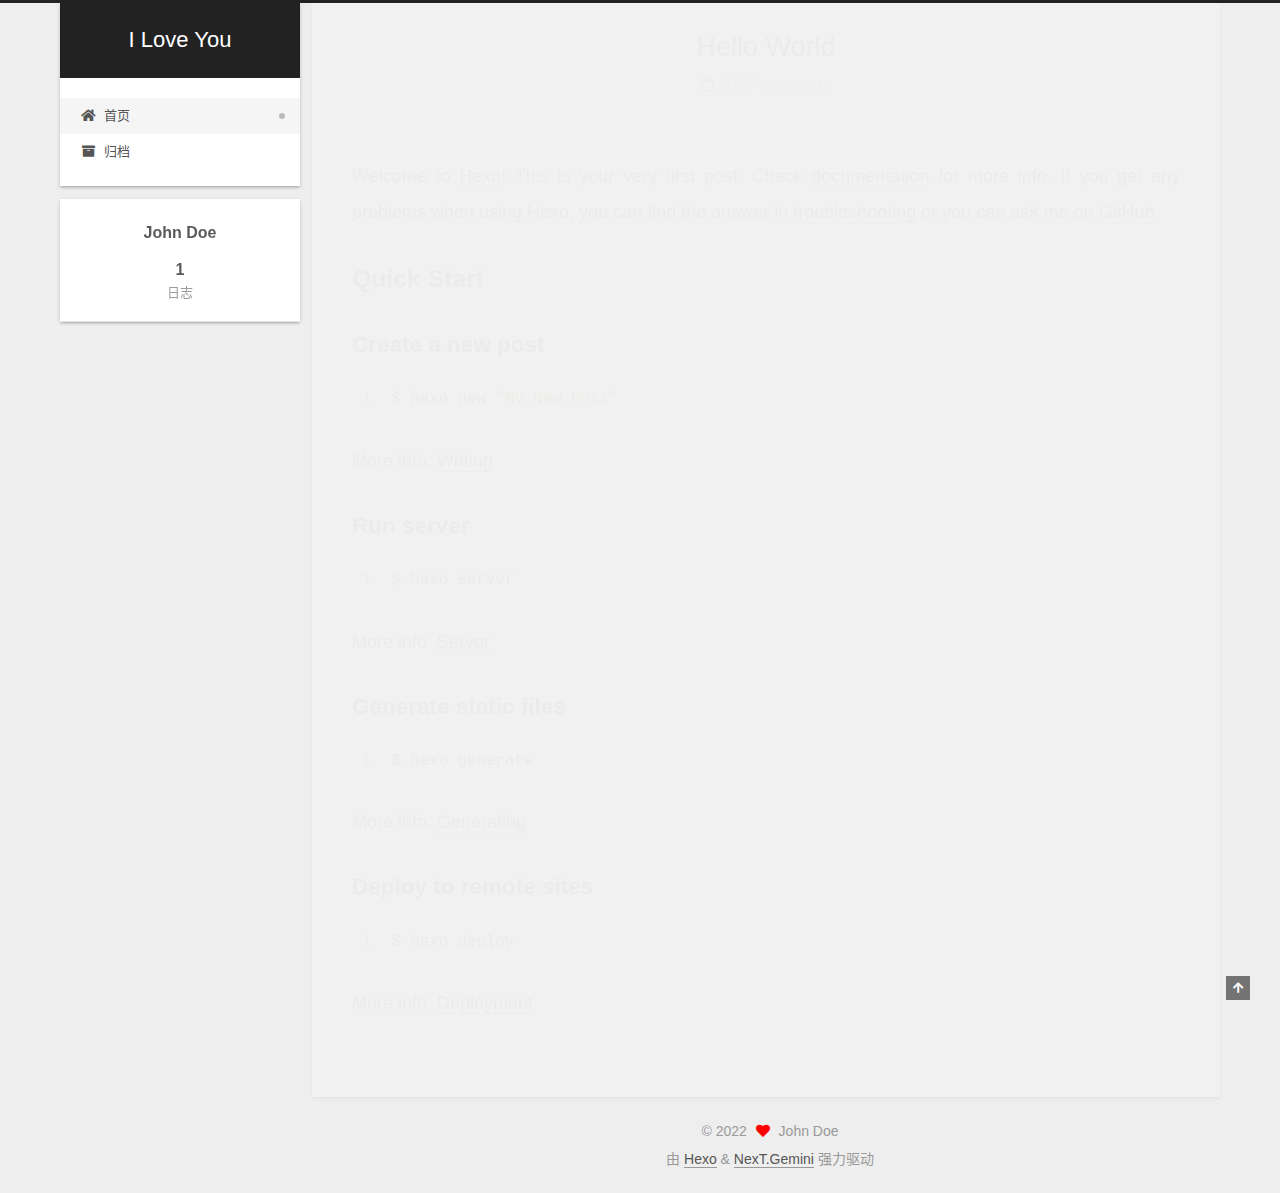
<file: index.html>
<!DOCTYPE html>
<html lang="zh-CN">
<head>
  <meta charset="UTF-8">
<meta name="viewport" content="width=device-width, initial-scale=1, maximum-scale=2">
<meta name="theme-color" content="#222">
<meta name="generator" content="Hexo 6.3.0">
  <link rel="apple-touch-icon" sizes="180x180" href="/images/apple-touch-icon-next.png">
  <link rel="icon" type="image/png" sizes="32x32" href="/images/favicon-32x32-next.png">
  <link rel="icon" type="image/png" sizes="16x16" href="/images/favicon-16x16-next.png">
  <link rel="mask-icon" href="/images/logo.svg" color="#222">

<link rel="stylesheet" href="/css/main.css">


<link rel="stylesheet" href="/lib/font-awesome/css/all.min.css">

<script id="hexo-configurations">
    var NexT = window.NexT || {};
    var CONFIG = {"hostname":"example.com","root":"/","scheme":"Gemini","version":"7.8.0","exturl":false,"sidebar":{"position":"left","display":"post","padding":18,"offset":12,"onmobile":false},"copycode":{"enable":false,"show_result":false,"style":null},"back2top":{"enable":true,"sidebar":false,"scrollpercent":false},"bookmark":{"enable":false,"color":"#222","save":"auto"},"fancybox":false,"mediumzoom":false,"lazyload":false,"pangu":false,"comments":{"style":"tabs","active":null,"storage":true,"lazyload":false,"nav":null},"algolia":{"hits":{"per_page":10},"labels":{"input_placeholder":"Search for Posts","hits_empty":"We didn't find any results for the search: ${query}","hits_stats":"${hits} results found in ${time} ms"}},"localsearch":{"enable":false,"trigger":"auto","top_n_per_article":1,"unescape":false,"preload":false},"motion":{"enable":true,"async":false,"transition":{"post_block":"fadeIn","post_header":"slideDownIn","post_body":"slideDownIn","coll_header":"slideLeftIn","sidebar":"slideUpIn"}}};
  </script>

  <meta property="og:type" content="website">
<meta property="og:title" content="I Love You">
<meta property="og:url" content="http://example.com/index.html">
<meta property="og:site_name" content="I Love You">
<meta property="og:locale" content="zh_CN">
<meta property="article:author" content="John Doe">
<meta name="twitter:card" content="summary">

<link rel="canonical" href="http://example.com/">


<script id="page-configurations">
  // https://hexo.io/docs/variables.html
  CONFIG.page = {
    sidebar: "",
    isHome : true,
    isPost : false,
    lang   : 'zh-CN'
  };
</script>

  <title>I Love You</title>
  






  <noscript>
  <style>
  .use-motion .brand,
  .use-motion .menu-item,
  .sidebar-inner,
  .use-motion .post-block,
  .use-motion .pagination,
  .use-motion .comments,
  .use-motion .post-header,
  .use-motion .post-body,
  .use-motion .collection-header { opacity: initial; }

  .use-motion .site-title,
  .use-motion .site-subtitle {
    opacity: initial;
    top: initial;
  }

  .use-motion .logo-line-before i { left: initial; }
  .use-motion .logo-line-after i { right: initial; }
  </style>
</noscript>

</head>

<body itemscope itemtype="http://schema.org/WebPage">
  <div class="container use-motion">
    <div class="headband"></div>

    <header class="header" itemscope itemtype="http://schema.org/WPHeader">
      <div class="header-inner"><div class="site-brand-container">
  <div class="site-nav-toggle">
    <div class="toggle" aria-label="切换导航栏">
      <span class="toggle-line toggle-line-first"></span>
      <span class="toggle-line toggle-line-middle"></span>
      <span class="toggle-line toggle-line-last"></span>
    </div>
  </div>

  <div class="site-meta">

    <a href="/" class="brand" rel="start">
      <span class="logo-line-before"><i></i></span>
      <h1 class="site-title">I Love You</h1>
      <span class="logo-line-after"><i></i></span>
    </a>
  </div>

  <div class="site-nav-right">
    <div class="toggle popup-trigger">
    </div>
  </div>
</div>




<nav class="site-nav">
  <ul id="menu" class="main-menu menu">
        <li class="menu-item menu-item-home">

    <a href="/" rel="section"><i class="fa fa-home fa-fw"></i>首页</a>

  </li>
        <li class="menu-item menu-item-archives">

    <a href="/archives/" rel="section"><i class="fa fa-archive fa-fw"></i>归档</a>

  </li>
  </ul>
</nav>




</div>
    </header>

    
  <div class="back-to-top">
    <i class="fa fa-arrow-up"></i>
    <span>0%</span>
  </div>


    <main class="main">
      <div class="main-inner">
        <div class="content-wrap">
          

          <div class="content index posts-expand">
            
      
  
  
  <article itemscope itemtype="http://schema.org/Article" class="post-block" lang="zh-CN">
    <link itemprop="mainEntityOfPage" href="http://example.com/2022/09/18/hello-world/">

    <span hidden itemprop="author" itemscope itemtype="http://schema.org/Person">
      <meta itemprop="image" content="/images/avatar.gif">
      <meta itemprop="name" content="John Doe">
      <meta itemprop="description" content="">
    </span>

    <span hidden itemprop="publisher" itemscope itemtype="http://schema.org/Organization">
      <meta itemprop="name" content="I Love You">
    </span>
      <header class="post-header">
        <h2 class="post-title" itemprop="name headline">
          
            <a href="/2022/09/18/hello-world/" class="post-title-link" itemprop="url">Hello World</a>
        </h2>

        <div class="post-meta">
            <span class="post-meta-item">
              <span class="post-meta-item-icon">
                <i class="far fa-calendar"></i>
              </span>
              <span class="post-meta-item-text">发表于</span>

              <time title="创建时间：2022-09-18 22:27:39" itemprop="dateCreated datePublished" datetime="2022-09-18T22:27:39+08:00">2022-09-18</time>
            </span>

          

        </div>
      </header>

    
    
    
    <div class="post-body" itemprop="articleBody">

      
          <p>Welcome to <a target="_blank" rel="noopener" href="https://hexo.io/">Hexo</a>! This is your very first post. Check <a target="_blank" rel="noopener" href="https://hexo.io/docs/">documentation</a> for more info. If you get any problems when using Hexo, you can find the answer in <a target="_blank" rel="noopener" href="https://hexo.io/docs/troubleshooting.html">troubleshooting</a> or you can ask me on <a target="_blank" rel="noopener" href="https://github.com/hexojs/hexo/issues">GitHub</a>.</p>
<h2 id="Quick-Start"><a href="#Quick-Start" class="headerlink" title="Quick Start"></a>Quick Start</h2><h3 id="Create-a-new-post"><a href="#Create-a-new-post" class="headerlink" title="Create a new post"></a>Create a new post</h3><figure class="highlight bash"><table><tr><td class="gutter"><pre><span class="line">1</span><br></pre></td><td class="code"><pre><span class="line">$ hexo new <span class="string">&quot;My New Post&quot;</span></span><br></pre></td></tr></table></figure>

<p>More info: <a target="_blank" rel="noopener" href="https://hexo.io/docs/writing.html">Writing</a></p>
<h3 id="Run-server"><a href="#Run-server" class="headerlink" title="Run server"></a>Run server</h3><figure class="highlight bash"><table><tr><td class="gutter"><pre><span class="line">1</span><br></pre></td><td class="code"><pre><span class="line">$ hexo server</span><br></pre></td></tr></table></figure>

<p>More info: <a target="_blank" rel="noopener" href="https://hexo.io/docs/server.html">Server</a></p>
<h3 id="Generate-static-files"><a href="#Generate-static-files" class="headerlink" title="Generate static files"></a>Generate static files</h3><figure class="highlight bash"><table><tr><td class="gutter"><pre><span class="line">1</span><br></pre></td><td class="code"><pre><span class="line">$ hexo generate</span><br></pre></td></tr></table></figure>

<p>More info: <a target="_blank" rel="noopener" href="https://hexo.io/docs/generating.html">Generating</a></p>
<h3 id="Deploy-to-remote-sites"><a href="#Deploy-to-remote-sites" class="headerlink" title="Deploy to remote sites"></a>Deploy to remote sites</h3><figure class="highlight bash"><table><tr><td class="gutter"><pre><span class="line">1</span><br></pre></td><td class="code"><pre><span class="line">$ hexo deploy</span><br></pre></td></tr></table></figure>

<p>More info: <a target="_blank" rel="noopener" href="https://hexo.io/docs/one-command-deployment.html">Deployment</a></p>

      
    </div>

    
    
    
      <footer class="post-footer">
        <div class="post-eof"></div>
      </footer>
  </article>
  
  
  


  



          </div>
          

<script>
  window.addEventListener('tabs:register', () => {
    let { activeClass } = CONFIG.comments;
    if (CONFIG.comments.storage) {
      activeClass = localStorage.getItem('comments_active') || activeClass;
    }
    if (activeClass) {
      let activeTab = document.querySelector(`a[href="#comment-${activeClass}"]`);
      if (activeTab) {
        activeTab.click();
      }
    }
  });
  if (CONFIG.comments.storage) {
    window.addEventListener('tabs:click', event => {
      if (!event.target.matches('.tabs-comment .tab-content .tab-pane')) return;
      let commentClass = event.target.classList[1];
      localStorage.setItem('comments_active', commentClass);
    });
  }
</script>

        </div>
          
  
  <div class="toggle sidebar-toggle">
    <span class="toggle-line toggle-line-first"></span>
    <span class="toggle-line toggle-line-middle"></span>
    <span class="toggle-line toggle-line-last"></span>
  </div>

  <aside class="sidebar">
    <div class="sidebar-inner">

      <ul class="sidebar-nav motion-element">
        <li class="sidebar-nav-toc">
          文章目录
        </li>
        <li class="sidebar-nav-overview">
          站点概览
        </li>
      </ul>

      <!--noindex-->
      <div class="post-toc-wrap sidebar-panel">
      </div>
      <!--/noindex-->

      <div class="site-overview-wrap sidebar-panel">
        <div class="site-author motion-element" itemprop="author" itemscope itemtype="http://schema.org/Person">
  <p class="site-author-name" itemprop="name">John Doe</p>
  <div class="site-description" itemprop="description"></div>
</div>
<div class="site-state-wrap motion-element">
  <nav class="site-state">
      <div class="site-state-item site-state-posts">
          <a href="/archives/">
        
          <span class="site-state-item-count">1</span>
          <span class="site-state-item-name">日志</span>
        </a>
      </div>
  </nav>
</div>



      </div>

    </div>
  </aside>
  <div id="sidebar-dimmer"></div>


      </div>
    </main>

    <footer class="footer">
      <div class="footer-inner">
        

        

<div class="copyright">
  
  &copy; 
  <span itemprop="copyrightYear">2022</span>
  <span class="with-love">
    <i class="fa fa-heart"></i>
  </span>
  <span class="author" itemprop="copyrightHolder">John Doe</span>
</div>
  <div class="powered-by">由 <a href="https://hexo.io/" class="theme-link" rel="noopener" target="_blank">Hexo</a> & <a href="https://theme-next.org/" class="theme-link" rel="noopener" target="_blank">NexT.Gemini</a> 强力驱动
  </div>

        








      </div>
    </footer>
  </div>

  
  <script src="/lib/anime.min.js"></script>
  <script src="/lib/velocity/velocity.min.js"></script>
  <script src="/lib/velocity/velocity.ui.min.js"></script>

<script src="/js/utils.js"></script>

<script src="/js/motion.js"></script>


<script src="/js/schemes/pisces.js"></script>


<script src="/js/next-boot.js"></script>




  















  

  

</body>
</html>
</file>
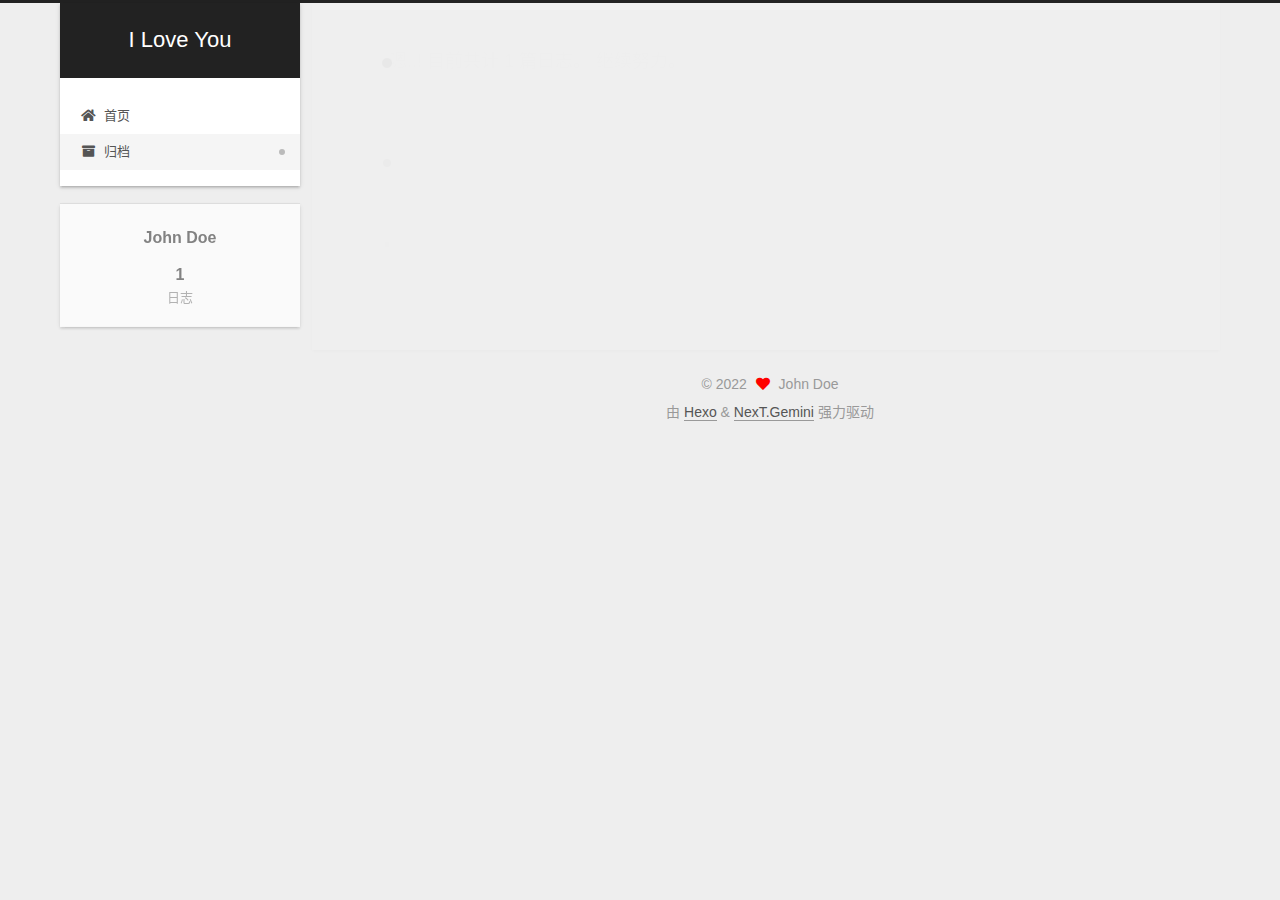
<file: archives/index.html>
<!DOCTYPE html>
<html lang="zh-CN">
<head>
  <meta charset="UTF-8">
<meta name="viewport" content="width=device-width, initial-scale=1, maximum-scale=2">
<meta name="theme-color" content="#222">
<meta name="generator" content="Hexo 6.3.0">
  <link rel="apple-touch-icon" sizes="180x180" href="/images/apple-touch-icon-next.png">
  <link rel="icon" type="image/png" sizes="32x32" href="/images/favicon-32x32-next.png">
  <link rel="icon" type="image/png" sizes="16x16" href="/images/favicon-16x16-next.png">
  <link rel="mask-icon" href="/images/logo.svg" color="#222">

<link rel="stylesheet" href="/css/main.css">


<link rel="stylesheet" href="/lib/font-awesome/css/all.min.css">

<script id="hexo-configurations">
    var NexT = window.NexT || {};
    var CONFIG = {"hostname":"example.com","root":"/","scheme":"Gemini","version":"7.8.0","exturl":false,"sidebar":{"position":"left","display":"post","padding":18,"offset":12,"onmobile":false},"copycode":{"enable":false,"show_result":false,"style":null},"back2top":{"enable":true,"sidebar":false,"scrollpercent":false},"bookmark":{"enable":false,"color":"#222","save":"auto"},"fancybox":false,"mediumzoom":false,"lazyload":false,"pangu":false,"comments":{"style":"tabs","active":null,"storage":true,"lazyload":false,"nav":null},"algolia":{"hits":{"per_page":10},"labels":{"input_placeholder":"Search for Posts","hits_empty":"We didn't find any results for the search: ${query}","hits_stats":"${hits} results found in ${time} ms"}},"localsearch":{"enable":false,"trigger":"auto","top_n_per_article":1,"unescape":false,"preload":false},"motion":{"enable":true,"async":false,"transition":{"post_block":"fadeIn","post_header":"slideDownIn","post_body":"slideDownIn","coll_header":"slideLeftIn","sidebar":"slideUpIn"}}};
  </script>

  <meta property="og:type" content="website">
<meta property="og:title" content="I Love You">
<meta property="og:url" content="http://example.com/archives/index.html">
<meta property="og:site_name" content="I Love You">
<meta property="og:locale" content="zh_CN">
<meta property="article:author" content="John Doe">
<meta name="twitter:card" content="summary">

<link rel="canonical" href="http://example.com/archives/">


<script id="page-configurations">
  // https://hexo.io/docs/variables.html
  CONFIG.page = {
    sidebar: "",
    isHome : false,
    isPost : false,
    lang   : 'zh-CN'
  };
</script>

  <title>归档 | I Love You</title>
  






  <noscript>
  <style>
  .use-motion .brand,
  .use-motion .menu-item,
  .sidebar-inner,
  .use-motion .post-block,
  .use-motion .pagination,
  .use-motion .comments,
  .use-motion .post-header,
  .use-motion .post-body,
  .use-motion .collection-header { opacity: initial; }

  .use-motion .site-title,
  .use-motion .site-subtitle {
    opacity: initial;
    top: initial;
  }

  .use-motion .logo-line-before i { left: initial; }
  .use-motion .logo-line-after i { right: initial; }
  </style>
</noscript>

</head>

<body itemscope itemtype="http://schema.org/WebPage">
  <div class="container use-motion">
    <div class="headband"></div>

    <header class="header" itemscope itemtype="http://schema.org/WPHeader">
      <div class="header-inner"><div class="site-brand-container">
  <div class="site-nav-toggle">
    <div class="toggle" aria-label="切换导航栏">
      <span class="toggle-line toggle-line-first"></span>
      <span class="toggle-line toggle-line-middle"></span>
      <span class="toggle-line toggle-line-last"></span>
    </div>
  </div>

  <div class="site-meta">

    <a href="/" class="brand" rel="start">
      <span class="logo-line-before"><i></i></span>
      <h1 class="site-title">I Love You</h1>
      <span class="logo-line-after"><i></i></span>
    </a>
  </div>

  <div class="site-nav-right">
    <div class="toggle popup-trigger">
    </div>
  </div>
</div>




<nav class="site-nav">
  <ul id="menu" class="main-menu menu">
        <li class="menu-item menu-item-home">

    <a href="/" rel="section"><i class="fa fa-home fa-fw"></i>首页</a>

  </li>
        <li class="menu-item menu-item-archives">

    <a href="/archives/" rel="section"><i class="fa fa-archive fa-fw"></i>归档</a>

  </li>
  </ul>
</nav>




</div>
    </header>

    
  <div class="back-to-top">
    <i class="fa fa-arrow-up"></i>
    <span>0%</span>
  </div>


    <main class="main">
      <div class="main-inner">
        <div class="content-wrap">
          

          <div class="content archive">
            

  
  
  
  <div class="post-block">
    <div class="posts-collapse">
      <div class="collection-title">
        <span class="collection-header">嗯..! 目前共计 1 篇日志。 继续努力。</span>
      </div>

      
    <div class="collection-year">
      <span class="collection-header">2022</span>
    </div>

  <article itemscope itemtype="http://schema.org/Article">
    <header class="post-header">

      <div class="post-meta">
        <time itemprop="dateCreated"
              datetime="2022-09-18T22:27:39+08:00"
              content="2022-09-18">
          09-18
        </time>
      </div>

      <div class="post-title">
          <a class="post-title-link" href="/2022/09/18/hello-world/" itemprop="url">
            <span itemprop="name">Hello World</span>
          </a>
      </div>

    </header>
  </article>


    </div>
  </div>
  
  
  

  



          </div>
          

<script>
  window.addEventListener('tabs:register', () => {
    let { activeClass } = CONFIG.comments;
    if (CONFIG.comments.storage) {
      activeClass = localStorage.getItem('comments_active') || activeClass;
    }
    if (activeClass) {
      let activeTab = document.querySelector(`a[href="#comment-${activeClass}"]`);
      if (activeTab) {
        activeTab.click();
      }
    }
  });
  if (CONFIG.comments.storage) {
    window.addEventListener('tabs:click', event => {
      if (!event.target.matches('.tabs-comment .tab-content .tab-pane')) return;
      let commentClass = event.target.classList[1];
      localStorage.setItem('comments_active', commentClass);
    });
  }
</script>

        </div>
          
  
  <div class="toggle sidebar-toggle">
    <span class="toggle-line toggle-line-first"></span>
    <span class="toggle-line toggle-line-middle"></span>
    <span class="toggle-line toggle-line-last"></span>
  </div>

  <aside class="sidebar">
    <div class="sidebar-inner">

      <ul class="sidebar-nav motion-element">
        <li class="sidebar-nav-toc">
          文章目录
        </li>
        <li class="sidebar-nav-overview">
          站点概览
        </li>
      </ul>

      <!--noindex-->
      <div class="post-toc-wrap sidebar-panel">
      </div>
      <!--/noindex-->

      <div class="site-overview-wrap sidebar-panel">
        <div class="site-author motion-element" itemprop="author" itemscope itemtype="http://schema.org/Person">
  <p class="site-author-name" itemprop="name">John Doe</p>
  <div class="site-description" itemprop="description"></div>
</div>
<div class="site-state-wrap motion-element">
  <nav class="site-state">
      <div class="site-state-item site-state-posts">
          <a href="/archives/">
        
          <span class="site-state-item-count">1</span>
          <span class="site-state-item-name">日志</span>
        </a>
      </div>
  </nav>
</div>



      </div>

    </div>
  </aside>
  <div id="sidebar-dimmer"></div>


      </div>
    </main>

    <footer class="footer">
      <div class="footer-inner">
        

        

<div class="copyright">
  
  &copy; 
  <span itemprop="copyrightYear">2022</span>
  <span class="with-love">
    <i class="fa fa-heart"></i>
  </span>
  <span class="author" itemprop="copyrightHolder">John Doe</span>
</div>
  <div class="powered-by">由 <a href="https://hexo.io/" class="theme-link" rel="noopener" target="_blank">Hexo</a> & <a href="https://theme-next.org/" class="theme-link" rel="noopener" target="_blank">NexT.Gemini</a> 强力驱动
  </div>

        








      </div>
    </footer>
  </div>

  
  <script src="/lib/anime.min.js"></script>
  <script src="/lib/velocity/velocity.min.js"></script>
  <script src="/lib/velocity/velocity.ui.min.js"></script>

<script src="/js/utils.js"></script>

<script src="/js/motion.js"></script>


<script src="/js/schemes/pisces.js"></script>


<script src="/js/next-boot.js"></script>




  















  

  

</body>
</html>
</file>
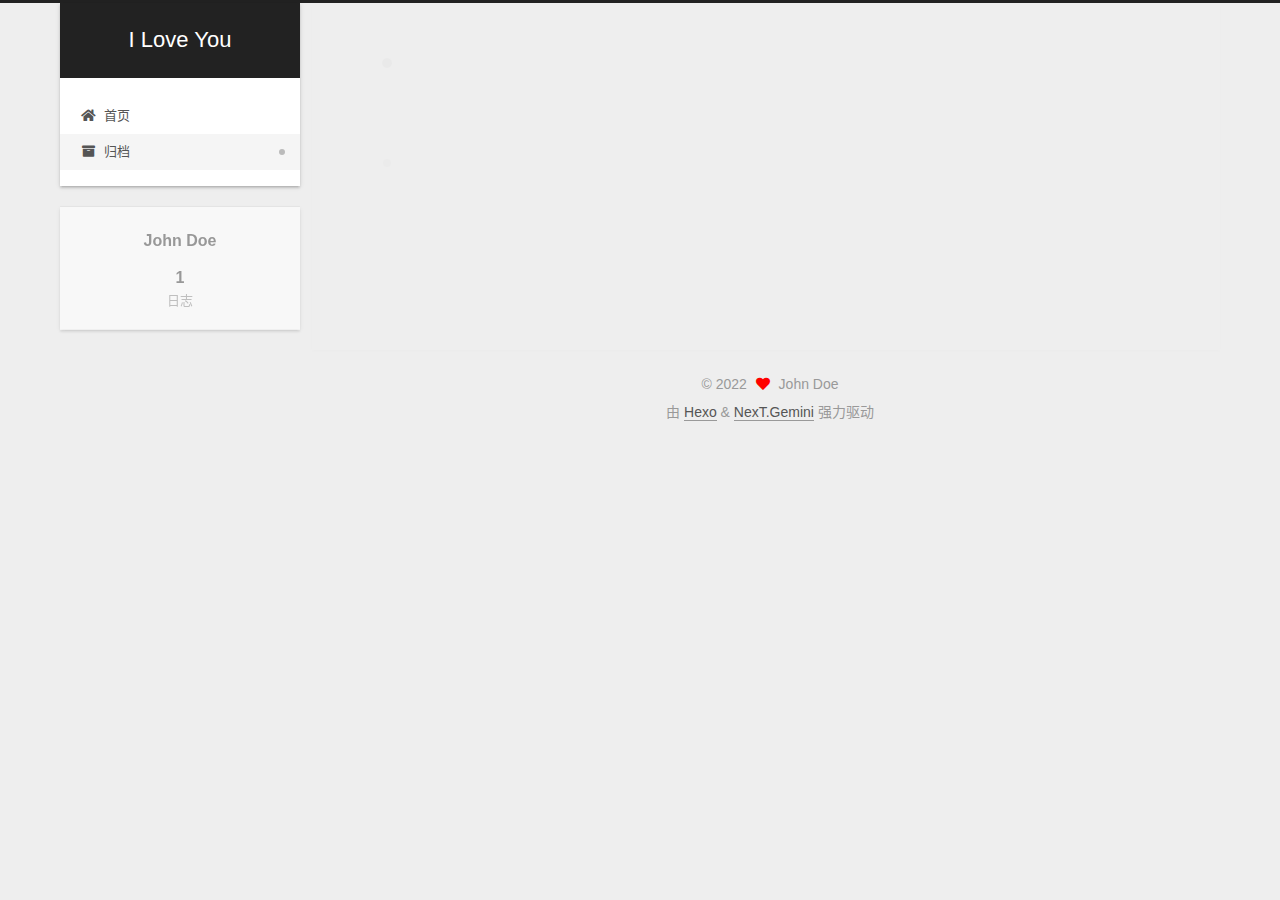
<file: archives/2022/index.html>
<!DOCTYPE html>
<html lang="zh-CN">
<head>
  <meta charset="UTF-8">
<meta name="viewport" content="width=device-width, initial-scale=1, maximum-scale=2">
<meta name="theme-color" content="#222">
<meta name="generator" content="Hexo 6.3.0">
  <link rel="apple-touch-icon" sizes="180x180" href="/images/apple-touch-icon-next.png">
  <link rel="icon" type="image/png" sizes="32x32" href="/images/favicon-32x32-next.png">
  <link rel="icon" type="image/png" sizes="16x16" href="/images/favicon-16x16-next.png">
  <link rel="mask-icon" href="/images/logo.svg" color="#222">

<link rel="stylesheet" href="/css/main.css">


<link rel="stylesheet" href="/lib/font-awesome/css/all.min.css">

<script id="hexo-configurations">
    var NexT = window.NexT || {};
    var CONFIG = {"hostname":"example.com","root":"/","scheme":"Gemini","version":"7.8.0","exturl":false,"sidebar":{"position":"left","display":"post","padding":18,"offset":12,"onmobile":false},"copycode":{"enable":false,"show_result":false,"style":null},"back2top":{"enable":true,"sidebar":false,"scrollpercent":false},"bookmark":{"enable":false,"color":"#222","save":"auto"},"fancybox":false,"mediumzoom":false,"lazyload":false,"pangu":false,"comments":{"style":"tabs","active":null,"storage":true,"lazyload":false,"nav":null},"algolia":{"hits":{"per_page":10},"labels":{"input_placeholder":"Search for Posts","hits_empty":"We didn't find any results for the search: ${query}","hits_stats":"${hits} results found in ${time} ms"}},"localsearch":{"enable":false,"trigger":"auto","top_n_per_article":1,"unescape":false,"preload":false},"motion":{"enable":true,"async":false,"transition":{"post_block":"fadeIn","post_header":"slideDownIn","post_body":"slideDownIn","coll_header":"slideLeftIn","sidebar":"slideUpIn"}}};
  </script>

  <meta property="og:type" content="website">
<meta property="og:title" content="I Love You">
<meta property="og:url" content="http://example.com/archives/2022/index.html">
<meta property="og:site_name" content="I Love You">
<meta property="og:locale" content="zh_CN">
<meta property="article:author" content="John Doe">
<meta name="twitter:card" content="summary">

<link rel="canonical" href="http://example.com/archives/2022/">


<script id="page-configurations">
  // https://hexo.io/docs/variables.html
  CONFIG.page = {
    sidebar: "",
    isHome : false,
    isPost : false,
    lang   : 'zh-CN'
  };
</script>

  <title>归档 | I Love You</title>
  






  <noscript>
  <style>
  .use-motion .brand,
  .use-motion .menu-item,
  .sidebar-inner,
  .use-motion .post-block,
  .use-motion .pagination,
  .use-motion .comments,
  .use-motion .post-header,
  .use-motion .post-body,
  .use-motion .collection-header { opacity: initial; }

  .use-motion .site-title,
  .use-motion .site-subtitle {
    opacity: initial;
    top: initial;
  }

  .use-motion .logo-line-before i { left: initial; }
  .use-motion .logo-line-after i { right: initial; }
  </style>
</noscript>

</head>

<body itemscope itemtype="http://schema.org/WebPage">
  <div class="container use-motion">
    <div class="headband"></div>

    <header class="header" itemscope itemtype="http://schema.org/WPHeader">
      <div class="header-inner"><div class="site-brand-container">
  <div class="site-nav-toggle">
    <div class="toggle" aria-label="切换导航栏">
      <span class="toggle-line toggle-line-first"></span>
      <span class="toggle-line toggle-line-middle"></span>
      <span class="toggle-line toggle-line-last"></span>
    </div>
  </div>

  <div class="site-meta">

    <a href="/" class="brand" rel="start">
      <span class="logo-line-before"><i></i></span>
      <h1 class="site-title">I Love You</h1>
      <span class="logo-line-after"><i></i></span>
    </a>
  </div>

  <div class="site-nav-right">
    <div class="toggle popup-trigger">
    </div>
  </div>
</div>




<nav class="site-nav">
  <ul id="menu" class="main-menu menu">
        <li class="menu-item menu-item-home">

    <a href="/" rel="section"><i class="fa fa-home fa-fw"></i>首页</a>

  </li>
        <li class="menu-item menu-item-archives">

    <a href="/archives/" rel="section"><i class="fa fa-archive fa-fw"></i>归档</a>

  </li>
  </ul>
</nav>




</div>
    </header>

    
  <div class="back-to-top">
    <i class="fa fa-arrow-up"></i>
    <span>0%</span>
  </div>


    <main class="main">
      <div class="main-inner">
        <div class="content-wrap">
          

          <div class="content archive">
            

  
  
  
  <div class="post-block">
    <div class="posts-collapse">
      <div class="collection-title">
        <span class="collection-header">嗯..! 目前共计 1 篇日志。 继续努力。</span>
      </div>

      
    <div class="collection-year">
      <span class="collection-header">2022</span>
    </div>

  <article itemscope itemtype="http://schema.org/Article">
    <header class="post-header">

      <div class="post-meta">
        <time itemprop="dateCreated"
              datetime="2022-09-18T22:27:39+08:00"
              content="2022-09-18">
          09-18
        </time>
      </div>

      <div class="post-title">
          <a class="post-title-link" href="/2022/09/18/hello-world/" itemprop="url">
            <span itemprop="name">Hello World</span>
          </a>
      </div>

    </header>
  </article>


    </div>
  </div>
  
  
  

  



          </div>
          

<script>
  window.addEventListener('tabs:register', () => {
    let { activeClass } = CONFIG.comments;
    if (CONFIG.comments.storage) {
      activeClass = localStorage.getItem('comments_active') || activeClass;
    }
    if (activeClass) {
      let activeTab = document.querySelector(`a[href="#comment-${activeClass}"]`);
      if (activeTab) {
        activeTab.click();
      }
    }
  });
  if (CONFIG.comments.storage) {
    window.addEventListener('tabs:click', event => {
      if (!event.target.matches('.tabs-comment .tab-content .tab-pane')) return;
      let commentClass = event.target.classList[1];
      localStorage.setItem('comments_active', commentClass);
    });
  }
</script>

        </div>
          
  
  <div class="toggle sidebar-toggle">
    <span class="toggle-line toggle-line-first"></span>
    <span class="toggle-line toggle-line-middle"></span>
    <span class="toggle-line toggle-line-last"></span>
  </div>

  <aside class="sidebar">
    <div class="sidebar-inner">

      <ul class="sidebar-nav motion-element">
        <li class="sidebar-nav-toc">
          文章目录
        </li>
        <li class="sidebar-nav-overview">
          站点概览
        </li>
      </ul>

      <!--noindex-->
      <div class="post-toc-wrap sidebar-panel">
      </div>
      <!--/noindex-->

      <div class="site-overview-wrap sidebar-panel">
        <div class="site-author motion-element" itemprop="author" itemscope itemtype="http://schema.org/Person">
  <p class="site-author-name" itemprop="name">John Doe</p>
  <div class="site-description" itemprop="description"></div>
</div>
<div class="site-state-wrap motion-element">
  <nav class="site-state">
      <div class="site-state-item site-state-posts">
          <a href="/archives/">
        
          <span class="site-state-item-count">1</span>
          <span class="site-state-item-name">日志</span>
        </a>
      </div>
  </nav>
</div>



      </div>

    </div>
  </aside>
  <div id="sidebar-dimmer"></div>


      </div>
    </main>

    <footer class="footer">
      <div class="footer-inner">
        

        

<div class="copyright">
  
  &copy; 
  <span itemprop="copyrightYear">2022</span>
  <span class="with-love">
    <i class="fa fa-heart"></i>
  </span>
  <span class="author" itemprop="copyrightHolder">John Doe</span>
</div>
  <div class="powered-by">由 <a href="https://hexo.io/" class="theme-link" rel="noopener" target="_blank">Hexo</a> & <a href="https://theme-next.org/" class="theme-link" rel="noopener" target="_blank">NexT.Gemini</a> 强力驱动
  </div>

        








      </div>
    </footer>
  </div>

  
  <script src="/lib/anime.min.js"></script>
  <script src="/lib/velocity/velocity.min.js"></script>
  <script src="/lib/velocity/velocity.ui.min.js"></script>

<script src="/js/utils.js"></script>

<script src="/js/motion.js"></script>


<script src="/js/schemes/pisces.js"></script>


<script src="/js/next-boot.js"></script>




  















  

  

</body>
</html>
</file>
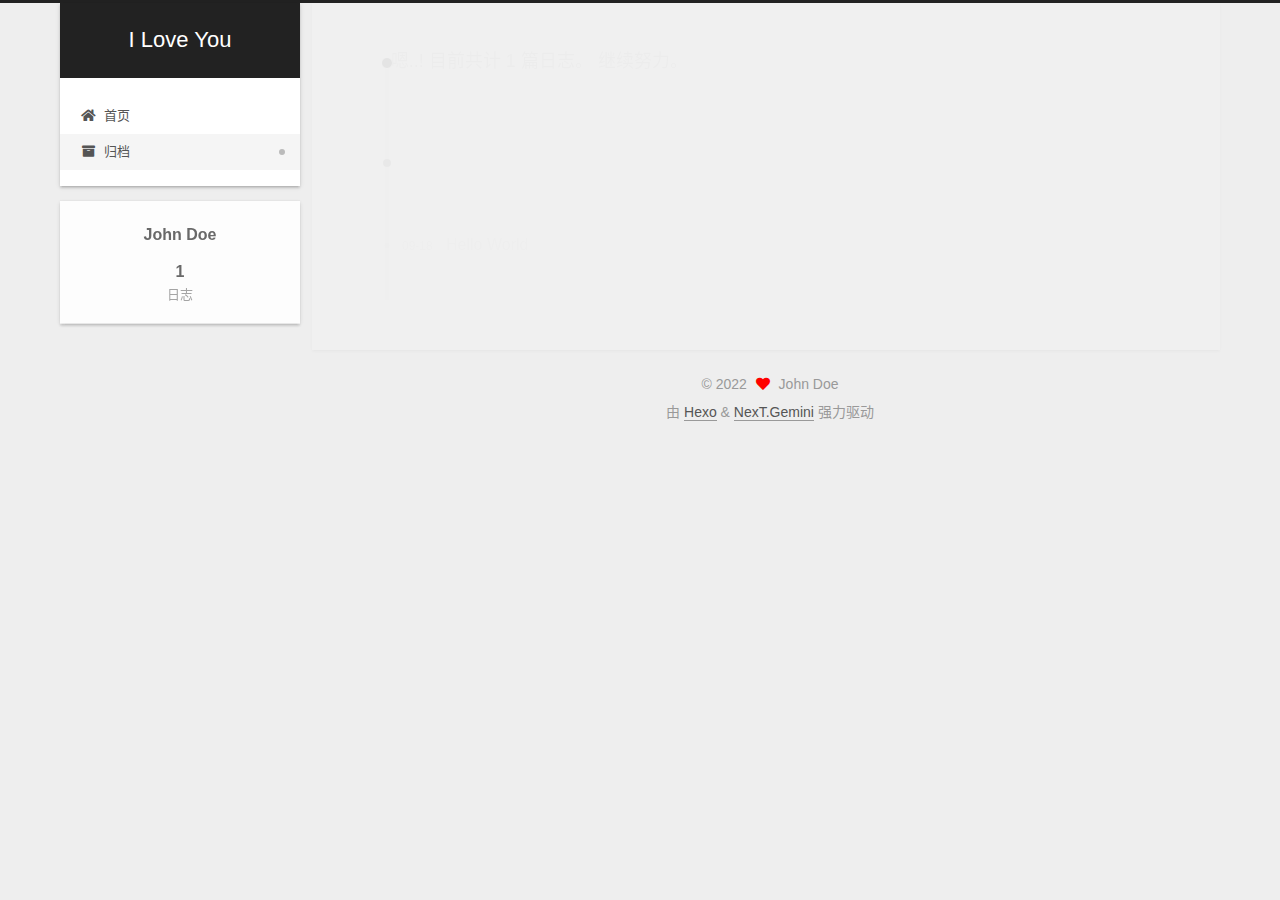
<file: archives/2022/09/index.html>
<!DOCTYPE html>
<html lang="zh-CN">
<head>
  <meta charset="UTF-8">
<meta name="viewport" content="width=device-width, initial-scale=1, maximum-scale=2">
<meta name="theme-color" content="#222">
<meta name="generator" content="Hexo 6.3.0">
  <link rel="apple-touch-icon" sizes="180x180" href="/images/apple-touch-icon-next.png">
  <link rel="icon" type="image/png" sizes="32x32" href="/images/favicon-32x32-next.png">
  <link rel="icon" type="image/png" sizes="16x16" href="/images/favicon-16x16-next.png">
  <link rel="mask-icon" href="/images/logo.svg" color="#222">

<link rel="stylesheet" href="/css/main.css">


<link rel="stylesheet" href="/lib/font-awesome/css/all.min.css">

<script id="hexo-configurations">
    var NexT = window.NexT || {};
    var CONFIG = {"hostname":"example.com","root":"/","scheme":"Gemini","version":"7.8.0","exturl":false,"sidebar":{"position":"left","display":"post","padding":18,"offset":12,"onmobile":false},"copycode":{"enable":false,"show_result":false,"style":null},"back2top":{"enable":true,"sidebar":false,"scrollpercent":false},"bookmark":{"enable":false,"color":"#222","save":"auto"},"fancybox":false,"mediumzoom":false,"lazyload":false,"pangu":false,"comments":{"style":"tabs","active":null,"storage":true,"lazyload":false,"nav":null},"algolia":{"hits":{"per_page":10},"labels":{"input_placeholder":"Search for Posts","hits_empty":"We didn't find any results for the search: ${query}","hits_stats":"${hits} results found in ${time} ms"}},"localsearch":{"enable":false,"trigger":"auto","top_n_per_article":1,"unescape":false,"preload":false},"motion":{"enable":true,"async":false,"transition":{"post_block":"fadeIn","post_header":"slideDownIn","post_body":"slideDownIn","coll_header":"slideLeftIn","sidebar":"slideUpIn"}}};
  </script>

  <meta property="og:type" content="website">
<meta property="og:title" content="I Love You">
<meta property="og:url" content="http://example.com/archives/2022/09/index.html">
<meta property="og:site_name" content="I Love You">
<meta property="og:locale" content="zh_CN">
<meta property="article:author" content="John Doe">
<meta name="twitter:card" content="summary">

<link rel="canonical" href="http://example.com/archives/2022/09/">


<script id="page-configurations">
  // https://hexo.io/docs/variables.html
  CONFIG.page = {
    sidebar: "",
    isHome : false,
    isPost : false,
    lang   : 'zh-CN'
  };
</script>

  <title>归档 | I Love You</title>
  






  <noscript>
  <style>
  .use-motion .brand,
  .use-motion .menu-item,
  .sidebar-inner,
  .use-motion .post-block,
  .use-motion .pagination,
  .use-motion .comments,
  .use-motion .post-header,
  .use-motion .post-body,
  .use-motion .collection-header { opacity: initial; }

  .use-motion .site-title,
  .use-motion .site-subtitle {
    opacity: initial;
    top: initial;
  }

  .use-motion .logo-line-before i { left: initial; }
  .use-motion .logo-line-after i { right: initial; }
  </style>
</noscript>

</head>

<body itemscope itemtype="http://schema.org/WebPage">
  <div class="container use-motion">
    <div class="headband"></div>

    <header class="header" itemscope itemtype="http://schema.org/WPHeader">
      <div class="header-inner"><div class="site-brand-container">
  <div class="site-nav-toggle">
    <div class="toggle" aria-label="切换导航栏">
      <span class="toggle-line toggle-line-first"></span>
      <span class="toggle-line toggle-line-middle"></span>
      <span class="toggle-line toggle-line-last"></span>
    </div>
  </div>

  <div class="site-meta">

    <a href="/" class="brand" rel="start">
      <span class="logo-line-before"><i></i></span>
      <h1 class="site-title">I Love You</h1>
      <span class="logo-line-after"><i></i></span>
    </a>
  </div>

  <div class="site-nav-right">
    <div class="toggle popup-trigger">
    </div>
  </div>
</div>




<nav class="site-nav">
  <ul id="menu" class="main-menu menu">
        <li class="menu-item menu-item-home">

    <a href="/" rel="section"><i class="fa fa-home fa-fw"></i>首页</a>

  </li>
        <li class="menu-item menu-item-archives">

    <a href="/archives/" rel="section"><i class="fa fa-archive fa-fw"></i>归档</a>

  </li>
  </ul>
</nav>




</div>
    </header>

    
  <div class="back-to-top">
    <i class="fa fa-arrow-up"></i>
    <span>0%</span>
  </div>


    <main class="main">
      <div class="main-inner">
        <div class="content-wrap">
          

          <div class="content archive">
            

  
  
  
  <div class="post-block">
    <div class="posts-collapse">
      <div class="collection-title">
        <span class="collection-header">嗯..! 目前共计 1 篇日志。 继续努力。</span>
      </div>

      
    <div class="collection-year">
      <span class="collection-header">2022</span>
    </div>

  <article itemscope itemtype="http://schema.org/Article">
    <header class="post-header">

      <div class="post-meta">
        <time itemprop="dateCreated"
              datetime="2022-09-18T22:27:39+08:00"
              content="2022-09-18">
          09-18
        </time>
      </div>

      <div class="post-title">
          <a class="post-title-link" href="/2022/09/18/hello-world/" itemprop="url">
            <span itemprop="name">Hello World</span>
          </a>
      </div>

    </header>
  </article>


    </div>
  </div>
  
  
  

  



          </div>
          

<script>
  window.addEventListener('tabs:register', () => {
    let { activeClass } = CONFIG.comments;
    if (CONFIG.comments.storage) {
      activeClass = localStorage.getItem('comments_active') || activeClass;
    }
    if (activeClass) {
      let activeTab = document.querySelector(`a[href="#comment-${activeClass}"]`);
      if (activeTab) {
        activeTab.click();
      }
    }
  });
  if (CONFIG.comments.storage) {
    window.addEventListener('tabs:click', event => {
      if (!event.target.matches('.tabs-comment .tab-content .tab-pane')) return;
      let commentClass = event.target.classList[1];
      localStorage.setItem('comments_active', commentClass);
    });
  }
</script>

        </div>
          
  
  <div class="toggle sidebar-toggle">
    <span class="toggle-line toggle-line-first"></span>
    <span class="toggle-line toggle-line-middle"></span>
    <span class="toggle-line toggle-line-last"></span>
  </div>

  <aside class="sidebar">
    <div class="sidebar-inner">

      <ul class="sidebar-nav motion-element">
        <li class="sidebar-nav-toc">
          文章目录
        </li>
        <li class="sidebar-nav-overview">
          站点概览
        </li>
      </ul>

      <!--noindex-->
      <div class="post-toc-wrap sidebar-panel">
      </div>
      <!--/noindex-->

      <div class="site-overview-wrap sidebar-panel">
        <div class="site-author motion-element" itemprop="author" itemscope itemtype="http://schema.org/Person">
  <p class="site-author-name" itemprop="name">John Doe</p>
  <div class="site-description" itemprop="description"></div>
</div>
<div class="site-state-wrap motion-element">
  <nav class="site-state">
      <div class="site-state-item site-state-posts">
          <a href="/archives/">
        
          <span class="site-state-item-count">1</span>
          <span class="site-state-item-name">日志</span>
        </a>
      </div>
  </nav>
</div>



      </div>

    </div>
  </aside>
  <div id="sidebar-dimmer"></div>


      </div>
    </main>

    <footer class="footer">
      <div class="footer-inner">
        

        

<div class="copyright">
  
  &copy; 
  <span itemprop="copyrightYear">2022</span>
  <span class="with-love">
    <i class="fa fa-heart"></i>
  </span>
  <span class="author" itemprop="copyrightHolder">John Doe</span>
</div>
  <div class="powered-by">由 <a href="https://hexo.io/" class="theme-link" rel="noopener" target="_blank">Hexo</a> & <a href="https://theme-next.org/" class="theme-link" rel="noopener" target="_blank">NexT.Gemini</a> 强力驱动
  </div>

        








      </div>
    </footer>
  </div>

  
  <script src="/lib/anime.min.js"></script>
  <script src="/lib/velocity/velocity.min.js"></script>
  <script src="/lib/velocity/velocity.ui.min.js"></script>

<script src="/js/utils.js"></script>

<script src="/js/motion.js"></script>


<script src="/js/schemes/pisces.js"></script>


<script src="/js/next-boot.js"></script>




  















  

  

</body>
</html>
</file>
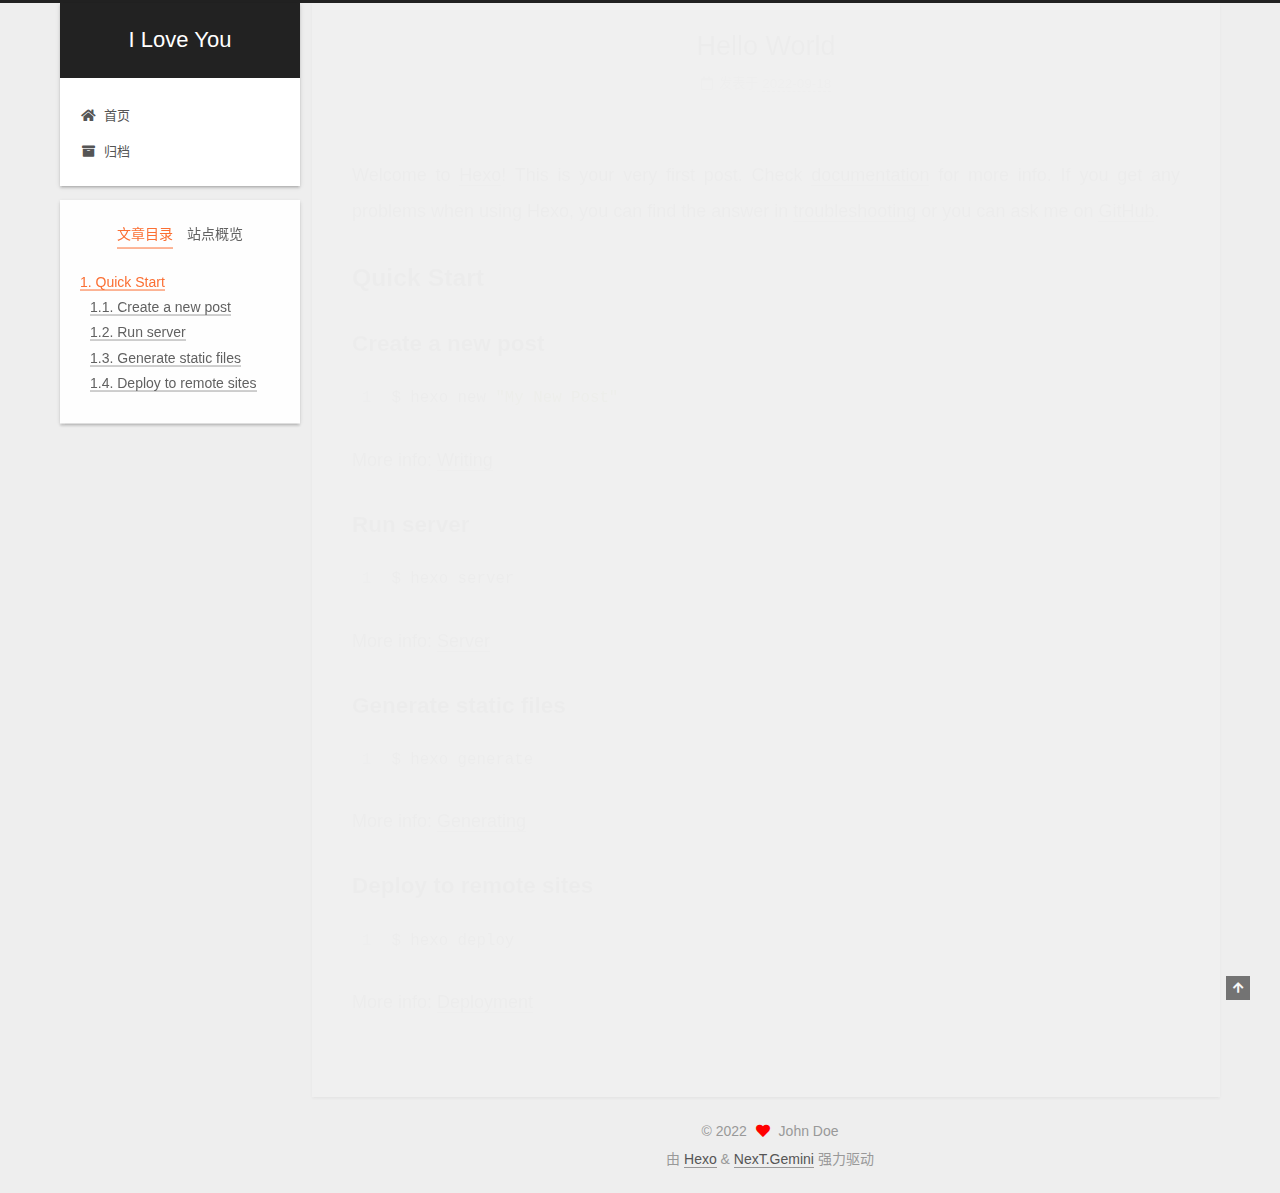
<file: 2022/09/18/hello-world/index.html>
<!DOCTYPE html>
<html lang="zh-CN">
<head>
  <meta charset="UTF-8">
<meta name="viewport" content="width=device-width, initial-scale=1, maximum-scale=2">
<meta name="theme-color" content="#222">
<meta name="generator" content="Hexo 6.3.0">
  <link rel="apple-touch-icon" sizes="180x180" href="/images/apple-touch-icon-next.png">
  <link rel="icon" type="image/png" sizes="32x32" href="/images/favicon-32x32-next.png">
  <link rel="icon" type="image/png" sizes="16x16" href="/images/favicon-16x16-next.png">
  <link rel="mask-icon" href="/images/logo.svg" color="#222">

<link rel="stylesheet" href="/css/main.css">


<link rel="stylesheet" href="/lib/font-awesome/css/all.min.css">

<script id="hexo-configurations">
    var NexT = window.NexT || {};
    var CONFIG = {"hostname":"example.com","root":"/","scheme":"Gemini","version":"7.8.0","exturl":false,"sidebar":{"position":"left","display":"post","padding":18,"offset":12,"onmobile":false},"copycode":{"enable":false,"show_result":false,"style":null},"back2top":{"enable":true,"sidebar":false,"scrollpercent":false},"bookmark":{"enable":false,"color":"#222","save":"auto"},"fancybox":false,"mediumzoom":false,"lazyload":false,"pangu":false,"comments":{"style":"tabs","active":null,"storage":true,"lazyload":false,"nav":null},"algolia":{"hits":{"per_page":10},"labels":{"input_placeholder":"Search for Posts","hits_empty":"We didn't find any results for the search: ${query}","hits_stats":"${hits} results found in ${time} ms"}},"localsearch":{"enable":false,"trigger":"auto","top_n_per_article":1,"unescape":false,"preload":false},"motion":{"enable":true,"async":false,"transition":{"post_block":"fadeIn","post_header":"slideDownIn","post_body":"slideDownIn","coll_header":"slideLeftIn","sidebar":"slideUpIn"}}};
  </script>

  <meta name="description" content="Welcome to Hexo! This is your very first post. Check documentation for more info. If you get any problems when using Hexo, you can find the answer in troubleshooting or you can ask me on GitHub. Quick">
<meta property="og:type" content="article">
<meta property="og:title" content="Hello World">
<meta property="og:url" content="http://example.com/2022/09/18/hello-world/index.html">
<meta property="og:site_name" content="I Love You">
<meta property="og:description" content="Welcome to Hexo! This is your very first post. Check documentation for more info. If you get any problems when using Hexo, you can find the answer in troubleshooting or you can ask me on GitHub. Quick">
<meta property="og:locale" content="zh_CN">
<meta property="article:published_time" content="2022-09-18T14:27:39.564Z">
<meta property="article:modified_time" content="2022-09-18T14:27:39.564Z">
<meta property="article:author" content="John Doe">
<meta name="twitter:card" content="summary">

<link rel="canonical" href="http://example.com/2022/09/18/hello-world/">


<script id="page-configurations">
  // https://hexo.io/docs/variables.html
  CONFIG.page = {
    sidebar: "",
    isHome : false,
    isPost : true,
    lang   : 'zh-CN'
  };
</script>

  <title>Hello World | I Love You</title>
  






  <noscript>
  <style>
  .use-motion .brand,
  .use-motion .menu-item,
  .sidebar-inner,
  .use-motion .post-block,
  .use-motion .pagination,
  .use-motion .comments,
  .use-motion .post-header,
  .use-motion .post-body,
  .use-motion .collection-header { opacity: initial; }

  .use-motion .site-title,
  .use-motion .site-subtitle {
    opacity: initial;
    top: initial;
  }

  .use-motion .logo-line-before i { left: initial; }
  .use-motion .logo-line-after i { right: initial; }
  </style>
</noscript>

</head>

<body itemscope itemtype="http://schema.org/WebPage">
  <div class="container use-motion">
    <div class="headband"></div>

    <header class="header" itemscope itemtype="http://schema.org/WPHeader">
      <div class="header-inner"><div class="site-brand-container">
  <div class="site-nav-toggle">
    <div class="toggle" aria-label="切换导航栏">
      <span class="toggle-line toggle-line-first"></span>
      <span class="toggle-line toggle-line-middle"></span>
      <span class="toggle-line toggle-line-last"></span>
    </div>
  </div>

  <div class="site-meta">

    <a href="/" class="brand" rel="start">
      <span class="logo-line-before"><i></i></span>
      <h1 class="site-title">I Love You</h1>
      <span class="logo-line-after"><i></i></span>
    </a>
  </div>

  <div class="site-nav-right">
    <div class="toggle popup-trigger">
    </div>
  </div>
</div>




<nav class="site-nav">
  <ul id="menu" class="main-menu menu">
        <li class="menu-item menu-item-home">

    <a href="/" rel="section"><i class="fa fa-home fa-fw"></i>首页</a>

  </li>
        <li class="menu-item menu-item-archives">

    <a href="/archives/" rel="section"><i class="fa fa-archive fa-fw"></i>归档</a>

  </li>
  </ul>
</nav>




</div>
    </header>

    
  <div class="back-to-top">
    <i class="fa fa-arrow-up"></i>
    <span>0%</span>
  </div>


    <main class="main">
      <div class="main-inner">
        <div class="content-wrap">
          

          <div class="content post posts-expand">
            

    
  
  
  <article itemscope itemtype="http://schema.org/Article" class="post-block" lang="zh-CN">
    <link itemprop="mainEntityOfPage" href="http://example.com/2022/09/18/hello-world/">

    <span hidden itemprop="author" itemscope itemtype="http://schema.org/Person">
      <meta itemprop="image" content="/images/avatar.gif">
      <meta itemprop="name" content="John Doe">
      <meta itemprop="description" content="">
    </span>

    <span hidden itemprop="publisher" itemscope itemtype="http://schema.org/Organization">
      <meta itemprop="name" content="I Love You">
    </span>
      <header class="post-header">
        <h1 class="post-title" itemprop="name headline">
          Hello World
        </h1>

        <div class="post-meta">
            <span class="post-meta-item">
              <span class="post-meta-item-icon">
                <i class="far fa-calendar"></i>
              </span>
              <span class="post-meta-item-text">发表于</span>

              <time title="创建时间：2022-09-18 22:27:39" itemprop="dateCreated datePublished" datetime="2022-09-18T22:27:39+08:00">2022-09-18</time>
            </span>

          

        </div>
      </header>

    
    
    
    <div class="post-body" itemprop="articleBody">

      
        <p>Welcome to <a target="_blank" rel="noopener" href="https://hexo.io/">Hexo</a>! This is your very first post. Check <a target="_blank" rel="noopener" href="https://hexo.io/docs/">documentation</a> for more info. If you get any problems when using Hexo, you can find the answer in <a target="_blank" rel="noopener" href="https://hexo.io/docs/troubleshooting.html">troubleshooting</a> or you can ask me on <a target="_blank" rel="noopener" href="https://github.com/hexojs/hexo/issues">GitHub</a>.</p>
<h2 id="Quick-Start"><a href="#Quick-Start" class="headerlink" title="Quick Start"></a>Quick Start</h2><h3 id="Create-a-new-post"><a href="#Create-a-new-post" class="headerlink" title="Create a new post"></a>Create a new post</h3><figure class="highlight bash"><table><tr><td class="gutter"><pre><span class="line">1</span><br></pre></td><td class="code"><pre><span class="line">$ hexo new <span class="string">&quot;My New Post&quot;</span></span><br></pre></td></tr></table></figure>

<p>More info: <a target="_blank" rel="noopener" href="https://hexo.io/docs/writing.html">Writing</a></p>
<h3 id="Run-server"><a href="#Run-server" class="headerlink" title="Run server"></a>Run server</h3><figure class="highlight bash"><table><tr><td class="gutter"><pre><span class="line">1</span><br></pre></td><td class="code"><pre><span class="line">$ hexo server</span><br></pre></td></tr></table></figure>

<p>More info: <a target="_blank" rel="noopener" href="https://hexo.io/docs/server.html">Server</a></p>
<h3 id="Generate-static-files"><a href="#Generate-static-files" class="headerlink" title="Generate static files"></a>Generate static files</h3><figure class="highlight bash"><table><tr><td class="gutter"><pre><span class="line">1</span><br></pre></td><td class="code"><pre><span class="line">$ hexo generate</span><br></pre></td></tr></table></figure>

<p>More info: <a target="_blank" rel="noopener" href="https://hexo.io/docs/generating.html">Generating</a></p>
<h3 id="Deploy-to-remote-sites"><a href="#Deploy-to-remote-sites" class="headerlink" title="Deploy to remote sites"></a>Deploy to remote sites</h3><figure class="highlight bash"><table><tr><td class="gutter"><pre><span class="line">1</span><br></pre></td><td class="code"><pre><span class="line">$ hexo deploy</span><br></pre></td></tr></table></figure>

<p>More info: <a target="_blank" rel="noopener" href="https://hexo.io/docs/one-command-deployment.html">Deployment</a></p>

    </div>

    
    
    

      <footer class="post-footer">

        


        
      </footer>
    
  </article>
  
  
  



          </div>
          

<script>
  window.addEventListener('tabs:register', () => {
    let { activeClass } = CONFIG.comments;
    if (CONFIG.comments.storage) {
      activeClass = localStorage.getItem('comments_active') || activeClass;
    }
    if (activeClass) {
      let activeTab = document.querySelector(`a[href="#comment-${activeClass}"]`);
      if (activeTab) {
        activeTab.click();
      }
    }
  });
  if (CONFIG.comments.storage) {
    window.addEventListener('tabs:click', event => {
      if (!event.target.matches('.tabs-comment .tab-content .tab-pane')) return;
      let commentClass = event.target.classList[1];
      localStorage.setItem('comments_active', commentClass);
    });
  }
</script>

        </div>
          
  
  <div class="toggle sidebar-toggle">
    <span class="toggle-line toggle-line-first"></span>
    <span class="toggle-line toggle-line-middle"></span>
    <span class="toggle-line toggle-line-last"></span>
  </div>

  <aside class="sidebar">
    <div class="sidebar-inner">

      <ul class="sidebar-nav motion-element">
        <li class="sidebar-nav-toc">
          文章目录
        </li>
        <li class="sidebar-nav-overview">
          站点概览
        </li>
      </ul>

      <!--noindex-->
      <div class="post-toc-wrap sidebar-panel">
          <div class="post-toc motion-element"><ol class="nav"><li class="nav-item nav-level-2"><a class="nav-link" href="#Quick-Start"><span class="nav-number">1.</span> <span class="nav-text">Quick Start</span></a><ol class="nav-child"><li class="nav-item nav-level-3"><a class="nav-link" href="#Create-a-new-post"><span class="nav-number">1.1.</span> <span class="nav-text">Create a new post</span></a></li><li class="nav-item nav-level-3"><a class="nav-link" href="#Run-server"><span class="nav-number">1.2.</span> <span class="nav-text">Run server</span></a></li><li class="nav-item nav-level-3"><a class="nav-link" href="#Generate-static-files"><span class="nav-number">1.3.</span> <span class="nav-text">Generate static files</span></a></li><li class="nav-item nav-level-3"><a class="nav-link" href="#Deploy-to-remote-sites"><span class="nav-number">1.4.</span> <span class="nav-text">Deploy to remote sites</span></a></li></ol></li></ol></div>
      </div>
      <!--/noindex-->

      <div class="site-overview-wrap sidebar-panel">
        <div class="site-author motion-element" itemprop="author" itemscope itemtype="http://schema.org/Person">
  <p class="site-author-name" itemprop="name">John Doe</p>
  <div class="site-description" itemprop="description"></div>
</div>
<div class="site-state-wrap motion-element">
  <nav class="site-state">
      <div class="site-state-item site-state-posts">
          <a href="/archives/">
        
          <span class="site-state-item-count">1</span>
          <span class="site-state-item-name">日志</span>
        </a>
      </div>
  </nav>
</div>



      </div>

    </div>
  </aside>
  <div id="sidebar-dimmer"></div>


      </div>
    </main>

    <footer class="footer">
      <div class="footer-inner">
        

        

<div class="copyright">
  
  &copy; 
  <span itemprop="copyrightYear">2022</span>
  <span class="with-love">
    <i class="fa fa-heart"></i>
  </span>
  <span class="author" itemprop="copyrightHolder">John Doe</span>
</div>
  <div class="powered-by">由 <a href="https://hexo.io/" class="theme-link" rel="noopener" target="_blank">Hexo</a> & <a href="https://theme-next.org/" class="theme-link" rel="noopener" target="_blank">NexT.Gemini</a> 强力驱动
  </div>

        








      </div>
    </footer>
  </div>

  
  <script src="/lib/anime.min.js"></script>
  <script src="/lib/velocity/velocity.min.js"></script>
  <script src="/lib/velocity/velocity.ui.min.js"></script>

<script src="/js/utils.js"></script>

<script src="/js/motion.js"></script>


<script src="/js/schemes/pisces.js"></script>


<script src="/js/next-boot.js"></script>




  















  

  

</body>
</html>
</file>
<file: css/main.css>
:root {
  --body-bg-color: #eee;
  --content-bg-color: #fff;
  --card-bg-color: #f5f5f5;
  --text-color: #555;
  --blockquote-color: #666;
  --link-color: #555;
  --link-hover-color: #222;
  --brand-color: #fff;
  --brand-hover-color: #fff;
  --table-row-odd-bg-color: #f9f9f9;
  --table-row-hover-bg-color: #f5f5f5;
  --menu-item-bg-color: #f5f5f5;
  --btn-default-bg: #fff;
  --btn-default-color: #555;
  --btn-default-border-color: #555;
  --btn-default-hover-bg: #222;
  --btn-default-hover-color: #fff;
  --btn-default-hover-border-color: #222;
}
html {
  line-height: 1.15; /* 1 */
  -webkit-text-size-adjust: 100%; /* 2 */
}
body {
  margin: 0;
}
main {
  display: block;
}
h1 {
  font-size: 2em;
  margin: 0.67em 0;
}
hr {
  box-sizing: content-box; /* 1 */
  height: 0; /* 1 */
  overflow: visible; /* 2 */
}
pre {
  font-family: monospace, monospace; /* 1 */
  font-size: 1em; /* 2 */
}
a {
  background: transparent;
}
abbr[title] {
  border-bottom: none; /* 1 */
  text-decoration: underline; /* 2 */
  text-decoration: underline dotted; /* 2 */
}
b,
strong {
  font-weight: bolder;
}
code,
kbd,
samp {
  font-family: monospace, monospace; /* 1 */
  font-size: 1em; /* 2 */
}
small {
  font-size: 80%;
}
sub,
sup {
  font-size: 75%;
  line-height: 0;
  position: relative;
  vertical-align: baseline;
}
sub {
  bottom: -0.25em;
}
sup {
  top: -0.5em;
}
img {
  border-style: none;
}
button,
input,
optgroup,
select,
textarea {
  font-family: inherit; /* 1 */
  font-size: 100%; /* 1 */
  line-height: 1.15; /* 1 */
  margin: 0; /* 2 */
}
button,
input {
/* 1 */
  overflow: visible;
}
button,
select {
/* 1 */
  text-transform: none;
}
button,
[type='button'],
[type='reset'],
[type='submit'] {
  -webkit-appearance: button;
}
button::-moz-focus-inner,
[type='button']::-moz-focus-inner,
[type='reset']::-moz-focus-inner,
[type='submit']::-moz-focus-inner {
  border-style: none;
  padding: 0;
}
button:-moz-focusring,
[type='button']:-moz-focusring,
[type='reset']:-moz-focusring,
[type='submit']:-moz-focusring {
  outline: 1px dotted ButtonText;
}
fieldset {
  padding: 0.35em 0.75em 0.625em;
}
legend {
  box-sizing: border-box; /* 1 */
  color: inherit; /* 2 */
  display: table; /* 1 */
  max-width: 100%; /* 1 */
  padding: 0; /* 3 */
  white-space: normal; /* 1 */
}
progress {
  vertical-align: baseline;
}
textarea {
  overflow: auto;
}
[type='checkbox'],
[type='radio'] {
  box-sizing: border-box; /* 1 */
  padding: 0; /* 2 */
}
[type='number']::-webkit-inner-spin-button,
[type='number']::-webkit-outer-spin-button {
  height: auto;
}
[type='search'] {
  outline-offset: -2px; /* 2 */
  -webkit-appearance: textfield; /* 1 */
}
[type='search']::-webkit-search-decoration {
  -webkit-appearance: none;
}
::-webkit-file-upload-button {
  font: inherit; /* 2 */
  -webkit-appearance: button; /* 1 */
}
details {
  display: block;
}
summary {
  display: list-item;
}
template {
  display: none;
}
[hidden] {
  display: none;
}
::selection {
  background: #262a30;
  color: #eee;
}
html,
body {
  height: 100%;
}
body {
  background: var(--body-bg-color);
  color: var(--text-color);
  font-family: 'Lato', "PingFang SC", "Microsoft YaHei", sans-serif;
  font-size: 1em;
  line-height: 2;
}
@media (max-width: 991px) {
  body {
    padding-left: 0 !important;
    padding-right: 0 !important;
  }
}
h1,
h2,
h3,
h4,
h5,
h6 {
  font-family: 'Lato', "PingFang SC", "Microsoft YaHei", sans-serif;
  font-weight: bold;
  line-height: 1.5;
  margin: 20px 0 15px;
}
h1 {
  font-size: 1.5em;
}
h2 {
  font-size: 1.375em;
}
h3 {
  font-size: 1.25em;
}
h4 {
  font-size: 1.125em;
}
h5 {
  font-size: 1em;
}
h6 {
  font-size: 0.875em;
}
p {
  margin: 0 0 20px 0;
}
a,
span.exturl {
  border-bottom: 1px solid #999;
  color: var(--link-color);
  outline: 0;
  text-decoration: none;
  overflow-wrap: break-word;
  word-wrap: break-word;
  cursor: pointer;
}
a:hover,
span.exturl:hover {
  border-bottom-color: var(--link-hover-color);
  color: var(--link-hover-color);
}
iframe,
img,
video {
  display: block;
  margin-left: auto;
  margin-right: auto;
  max-width: 100%;
}
hr {
  background-image: repeating-linear-gradient(-45deg, #ddd, #ddd 4px, transparent 4px, transparent 8px);
  border: 0;
  height: 3px;
  margin: 40px 0;
}
blockquote {
  border-left: 4px solid #ddd;
  color: var(--blockquote-color);
  margin: 0;
  padding: 0 15px;
}
blockquote cite::before {
  content: '-';
  padding: 0 5px;
}
dt {
  font-weight: bold;
}
dd {
  margin: 0;
  padding: 0;
}
kbd {
  background-color: #f5f5f5;
  background-image: linear-gradient(#eee, #fff, #eee);
  border: 1px solid #ccc;
  border-radius: 0.2em;
  box-shadow: 0.1em 0.1em 0.2em rgba(0,0,0,0.1);
  color: #555;
  font-family: inherit;
  padding: 0.1em 0.3em;
  white-space: nowrap;
}
.table-container {
  overflow: auto;
}
table {
  border-collapse: collapse;
  border-spacing: 0;
  font-size: 0.875em;
  margin: 0 0 20px 0;
  width: 100%;
}
tbody tr:nth-of-type(odd) {
  background: var(--table-row-odd-bg-color);
}
tbody tr:hover {
  background: var(--table-row-hover-bg-color);
}
caption,
th,
td {
  font-weight: normal;
  padding: 8px;
  vertical-align: middle;
}
th,
td {
  border: 1px solid #ddd;
  border-bottom: 3px solid #ddd;
}
th {
  font-weight: 700;
  padding-bottom: 10px;
}
td {
  border-bottom-width: 1px;
}
.btn {
  background: var(--btn-default-bg);
  border: 2px solid var(--btn-default-border-color);
  border-radius: 2px;
  color: var(--btn-default-color);
  display: inline-block;
  font-size: 0.875em;
  line-height: 2;
  padding: 0 20px;
  text-decoration: none;
  transition-property: background-color;
  transition-delay: 0s;
  transition-duration: 0.2s;
  transition-timing-function: ease-in-out;
}
.btn:hover {
  background: var(--btn-default-hover-bg);
  border-color: var(--btn-default-hover-border-color);
  color: var(--btn-default-hover-color);
}
.btn + .btn {
  margin: 0 0 8px 8px;
}
.btn .fa-fw {
  text-align: left;
  width: 1.285714285714286em;
}
.toggle {
  line-height: 0;
}
.toggle .toggle-line {
  background: #fff;
  display: inline-block;
  height: 2px;
  left: 0;
  position: relative;
  top: 0;
  transition: all 0.4s;
  vertical-align: top;
  width: 100%;
}
.toggle .toggle-line:not(:first-child) {
  margin-top: 3px;
}
.toggle.toggle-arrow .toggle-line-first {
  left: 50%;
  top: 2px;
  transform: rotate(45deg);
  width: 50%;
}
.toggle.toggle-arrow .toggle-line-middle {
  left: 2px;
  width: 90%;
}
.toggle.toggle-arrow .toggle-line-last {
  left: 50%;
  top: -2px;
  transform: rotate(-45deg);
  width: 50%;
}
.toggle.toggle-close .toggle-line-first {
  transform: rotate(-45deg);
  top: 5px;
}
.toggle.toggle-close .toggle-line-middle {
  opacity: 0;
}
.toggle.toggle-close .toggle-line-last {
  transform: rotate(45deg);
  top: -5px;
}
.highlight,
pre {
  background: #f7f7f7;
  color: #4d4d4c;
  line-height: 1.6;
  margin: 0 auto 20px;
}
pre,
code {
  font-family: consolas, Menlo, monospace, "PingFang SC", "Microsoft YaHei";
}
code {
  background: #eee;
  border-radius: 3px;
  color: #555;
  padding: 2px 4px;
  overflow-wrap: break-word;
  word-wrap: break-word;
}
.highlight *::selection {
  background: #d6d6d6;
}
.highlight pre {
  border: 0;
  margin: 0;
  padding: 10px 0;
}
.highlight table {
  border: 0;
  margin: 0;
  width: auto;
}
.highlight td {
  border: 0;
  padding: 0;
}
.highlight figcaption {
  background: #eff2f3;
  color: #4d4d4c;
  display: flex;
  font-size: 0.875em;
  justify-content: space-between;
  line-height: 1.2;
  padding: 0.5em;
}
.highlight figcaption a {
  color: #4d4d4c;
}
.highlight figcaption a:hover {
  border-bottom-color: #4d4d4c;
}
.highlight .gutter {
  -moz-user-select: none;
  -ms-user-select: none;
  -webkit-user-select: none;
  user-select: none;
}
.highlight .gutter pre {
  background: #eff2f3;
  color: #869194;
  padding-left: 10px;
  padding-right: 10px;
  text-align: right;
}
.highlight .code pre {
  background: #f7f7f7;
  padding-left: 10px;
  width: 100%;
}
.gist table {
  width: auto;
}
.gist table td {
  border: 0;
}
pre {
  overflow: auto;
  padding: 10px;
}
pre code {
  background: none;
  color: #4d4d4c;
  font-size: 0.875em;
  padding: 0;
  text-shadow: none;
}
pre .deletion {
  background: #fdd;
}
pre .addition {
  background: #dfd;
}
pre .meta {
  color: #eab700;
  -moz-user-select: none;
  -ms-user-select: none;
  -webkit-user-select: none;
  user-select: none;
}
pre .comment {
  color: #8e908c;
}
pre .variable,
pre .attribute,
pre .tag,
pre .name,
pre .regexp,
pre .ruby .constant,
pre .xml .tag .title,
pre .xml .pi,
pre .xml .doctype,
pre .html .doctype,
pre .css .id,
pre .css .class,
pre .css .pseudo {
  color: #c82829;
}
pre .number,
pre .preprocessor,
pre .built_in,
pre .builtin-name,
pre .literal,
pre .params,
pre .constant,
pre .command {
  color: #f5871f;
}
pre .ruby .class .title,
pre .css .rules .attribute,
pre .string,
pre .symbol,
pre .value,
pre .inheritance,
pre .header,
pre .ruby .symbol,
pre .xml .cdata,
pre .special,
pre .formula {
  color: #718c00;
}
pre .title,
pre .css .hexcolor {
  color: #3e999f;
}
pre .function,
pre .python .decorator,
pre .python .title,
pre .ruby .function .title,
pre .ruby .title .keyword,
pre .perl .sub,
pre .javascript .title,
pre .coffeescript .title {
  color: #4271ae;
}
pre .keyword,
pre .javascript .function {
  color: #8959a8;
}
.blockquote-center {
  border-left: none;
  margin: 40px 0;
  padding: 0;
  position: relative;
  text-align: center;
}
.blockquote-center .fa {
  display: block;
  opacity: 0.6;
  position: absolute;
  width: 100%;
}
.blockquote-center .fa-quote-left {
  border-top: 1px solid #ccc;
  text-align: left;
  top: -20px;
}
.blockquote-center .fa-quote-right {
  border-bottom: 1px solid #ccc;
  text-align: right;
  bottom: -20px;
}
.blockquote-center p,
.blockquote-center div {
  text-align: center;
}
.post-body .group-picture img {
  margin: 0 auto;
  padding: 0 3px;
}
.group-picture-row {
  margin-bottom: 6px;
  overflow: hidden;
}
.group-picture-column {
  float: left;
  margin-bottom: 10px;
}
.post-body .label {
  color: #555;
  display: inline;
  padding: 0 2px;
}
.post-body .label.default {
  background: #f0f0f0;
}
.post-body .label.primary {
  background: #efe6f7;
}
.post-body .label.info {
  background: #e5f2f8;
}
.post-body .label.success {
  background: #e7f4e9;
}
.post-body .label.warning {
  background: #fcf6e1;
}
.post-body .label.danger {
  background: #fae8eb;
}
.post-body .tabs {
  margin-bottom: 20px;
}
.post-body .tabs,
.tabs-comment {
  display: block;
  padding-top: 10px;
  position: relative;
}
.post-body .tabs ul.nav-tabs,
.tabs-comment ul.nav-tabs {
  display: flex;
  flex-wrap: wrap;
  margin: 0;
  margin-bottom: -1px;
  padding: 0;
}
@media (max-width: 413px) {
  .post-body .tabs ul.nav-tabs,
  .tabs-comment ul.nav-tabs {
    display: block;
    margin-bottom: 5px;
  }
}
.post-body .tabs ul.nav-tabs li.tab,
.tabs-comment ul.nav-tabs li.tab {
  border-bottom: 1px solid #ddd;
  border-left: 1px solid transparent;
  border-right: 1px solid transparent;
  border-top: 3px solid transparent;
  flex-grow: 1;
  list-style-type: none;
  border-radius: 0 0 0 0;
}
@media (max-width: 413px) {
  .post-body .tabs ul.nav-tabs li.tab,
  .tabs-comment ul.nav-tabs li.tab {
    border-bottom: 1px solid transparent;
    border-left: 3px solid transparent;
    border-right: 1px solid transparent;
    border-top: 1px solid transparent;
  }
}
@media (max-width: 413px) {
  .post-body .tabs ul.nav-tabs li.tab,
  .tabs-comment ul.nav-tabs li.tab {
    border-radius: 0;
  }
}
.post-body .tabs ul.nav-tabs li.tab a,
.tabs-comment ul.nav-tabs li.tab a {
  border-bottom: initial;
  display: block;
  line-height: 1.8;
  outline: 0;
  padding: 0.25em 0.75em;
  text-align: center;
  transition-delay: 0s;
  transition-duration: 0.2s;
  transition-timing-function: ease-out;
}
.post-body .tabs ul.nav-tabs li.tab a i,
.tabs-comment ul.nav-tabs li.tab a i {
  width: 1.285714285714286em;
}
.post-body .tabs ul.nav-tabs li.tab.active,
.tabs-comment ul.nav-tabs li.tab.active {
  border-bottom: 1px solid transparent;
  border-left: 1px solid #ddd;
  border-right: 1px solid #ddd;
  border-top: 3px solid #fc6423;
}
@media (max-width: 413px) {
  .post-body .tabs ul.nav-tabs li.tab.active,
  .tabs-comment ul.nav-tabs li.tab.active {
    border-bottom: 1px solid #ddd;
    border-left: 3px solid #fc6423;
    border-right: 1px solid #ddd;
    border-top: 1px solid #ddd;
  }
}
.post-body .tabs ul.nav-tabs li.tab.active a,
.tabs-comment ul.nav-tabs li.tab.active a {
  color: var(--link-color);
  cursor: default;
}
.post-body .tabs .tab-content .tab-pane,
.tabs-comment .tab-content .tab-pane {
  border: 1px solid #ddd;
  border-top: 0;
  padding: 20px 20px 0 20px;
  border-radius: 0;
}
.post-body .tabs .tab-content .tab-pane:not(.active),
.tabs-comment .tab-content .tab-pane:not(.active) {
  display: none;
}
.post-body .tabs .tab-content .tab-pane.active,
.tabs-comment .tab-content .tab-pane.active {
  display: block;
}
.post-body .tabs .tab-content .tab-pane.active:nth-of-type(1),
.tabs-comment .tab-content .tab-pane.active:nth-of-type(1) {
  border-radius: 0 0 0 0;
}
@media (max-width: 413px) {
  .post-body .tabs .tab-content .tab-pane.active:nth-of-type(1),
  .tabs-comment .tab-content .tab-pane.active:nth-of-type(1) {
    border-radius: 0;
  }
}
.post-body .note {
  border-radius: 3px;
  margin-bottom: 20px;
  padding: 1em;
  position: relative;
  border: 1px solid #eee;
  border-left-width: 5px;
}
.post-body .note h2,
.post-body .note h3,
.post-body .note h4,
.post-body .note h5,
.post-body .note h6 {
  margin-top: 0;
  border-bottom: initial;
  margin-bottom: 0;
  padding-top: 0;
}
.post-body .note p:first-child,
.post-body .note ul:first-child,
.post-body .note ol:first-child,
.post-body .note table:first-child,
.post-body .note pre:first-child,
.post-body .note blockquote:first-child,
.post-body .note img:first-child {
  margin-top: 0;
}
.post-body .note p:last-child,
.post-body .note ul:last-child,
.post-body .note ol:last-child,
.post-body .note table:last-child,
.post-body .note pre:last-child,
.post-body .note blockquote:last-child,
.post-body .note img:last-child {
  margin-bottom: 0;
}
.post-body .note.default {
  border-left-color: #777;
}
.post-body .note.default h2,
.post-body .note.default h3,
.post-body .note.default h4,
.post-body .note.default h5,
.post-body .note.default h6 {
  color: #777;
}
.post-body .note.primary {
  border-left-color: #6f42c1;
}
.post-body .note.primary h2,
.post-body .note.primary h3,
.post-body .note.primary h4,
.post-body .note.primary h5,
.post-body .note.primary h6 {
  color: #6f42c1;
}
.post-body .note.info {
  border-left-color: #428bca;
}
.post-body .note.info h2,
.post-body .note.info h3,
.post-body .note.info h4,
.post-body .note.info h5,
.post-body .note.info h6 {
  color: #428bca;
}
.post-body .note.success {
  border-left-color: #5cb85c;
}
.post-body .note.success h2,
.post-body .note.success h3,
.post-body .note.success h4,
.post-body .note.success h5,
.post-body .note.success h6 {
  color: #5cb85c;
}
.post-body .note.warning {
  border-left-color: #f0ad4e;
}
.post-body .note.warning h2,
.post-body .note.warning h3,
.post-body .note.warning h4,
.post-body .note.warning h5,
.post-body .note.warning h6 {
  color: #f0ad4e;
}
.post-body .note.danger {
  border-left-color: #d9534f;
}
.post-body .note.danger h2,
.post-body .note.danger h3,
.post-body .note.danger h4,
.post-body .note.danger h5,
.post-body .note.danger h6 {
  color: #d9534f;
}
.pagination .prev,
.pagination .next,
.pagination .page-number,
.pagination .space {
  display: inline-block;
  margin: 0 10px;
  padding: 0 11px;
  position: relative;
  top: -1px;
}
@media (max-width: 767px) {
  .pagination .prev,
  .pagination .next,
  .pagination .page-number,
  .pagination .space {
    margin: 0 5px;
  }
}
.pagination {
  border-top: 1px solid #eee;
  margin: 120px 0 0;
  text-align: center;
}
.pagination .prev,
.pagination .next,
.pagination .page-number {
  border-bottom: 0;
  border-top: 1px solid #eee;
  transition-property: border-color;
  transition-delay: 0s;
  transition-duration: 0.2s;
  transition-timing-function: ease-in-out;
}
.pagination .prev:hover,
.pagination .next:hover,
.pagination .page-number:hover {
  border-top-color: #222;
}
.pagination .space {
  margin: 0;
  padding: 0;
}
.pagination .prev {
  margin-left: 0;
}
.pagination .next {
  margin-right: 0;
}
.pagination .page-number.current {
  background: #ccc;
  border-top-color: #ccc;
  color: #fff;
}
@media (max-width: 767px) {
  .pagination {
    border-top: none;
  }
  .pagination .prev,
  .pagination .next,
  .pagination .page-number {
    border-bottom: 1px solid #eee;
    border-top: 0;
    margin-bottom: 10px;
    padding: 0 10px;
  }
  .pagination .prev:hover,
  .pagination .next:hover,
  .pagination .page-number:hover {
    border-bottom-color: #222;
  }
}
.comments {
  margin-top: 60px;
  overflow: hidden;
}
.comment-button-group {
  display: flex;
  flex-wrap: wrap-reverse;
  justify-content: center;
  margin: 1em 0;
}
.comment-button-group .comment-button {
  margin: 0.1em 0.2em;
}
.comment-button-group .comment-button.active {
  background: var(--btn-default-hover-bg);
  border-color: var(--btn-default-hover-border-color);
  color: var(--btn-default-hover-color);
}
.comment-position {
  display: none;
}
.comment-position.active {
  display: block;
}
.tabs-comment {
  background: var(--content-bg-color);
  margin-top: 4em;
  padding-top: 0;
}
.tabs-comment .comments {
  border: 0;
  box-shadow: none;
  margin-top: 0;
  padding-top: 0;
}
.container {
  min-height: 100%;
  position: relative;
}
.main-inner {
  margin: 0 auto;
  width: calc(100% - 20px);
}
@media (min-width: 1200px) {
  .main-inner {
    width: 1160px;
  }
}
@media (min-width: 1600px) {
  .main-inner {
    width: 73%;
  }
}
@media (max-width: 767px) {
  .content-wrap {
    padding: 0 20px;
  }
}
.header {
  background: transparent;
}
.header-inner {
  margin: 0 auto;
  width: calc(100% - 20px);
}
@media (min-width: 1200px) {
  .header-inner {
    width: 1160px;
  }
}
@media (min-width: 1600px) {
  .header-inner {
    width: 73%;
  }
}
.site-brand-container {
  display: flex;
  flex-shrink: 0;
  padding: 0 10px;
}
.headband {
  background: #222;
  height: 3px;
}
.site-meta {
  flex-grow: 1;
  text-align: center;
}
@media (max-width: 767px) {
  .site-meta {
    text-align: center;
  }
}
.brand {
  border-bottom: none;
  color: var(--brand-color);
  display: inline-block;
  line-height: 1.375em;
  padding: 0 40px;
  position: relative;
}
.brand:hover {
  color: var(--brand-hover-color);
}
.site-title {
  font-family: 'Lato', "PingFang SC", "Microsoft YaHei", sans-serif;
  font-size: 1.375em;
  font-weight: normal;
  margin: 0;
}
.site-subtitle {
  color: #ddd;
  font-size: 0.8125em;
  margin: 10px 0;
}
.use-motion .brand {
  opacity: 0;
}
.use-motion .site-title,
.use-motion .site-subtitle,
.use-motion .custom-logo-image {
  opacity: 0;
  position: relative;
  top: -10px;
}
.site-nav-toggle,
.site-nav-right {
  display: none;
}
@media (max-width: 767px) {
  .site-nav-toggle,
  .site-nav-right {
    display: flex;
    flex-direction: column;
    justify-content: center;
  }
}
.site-nav-toggle .toggle,
.site-nav-right .toggle {
  color: var(--text-color);
  padding: 10px;
  width: 22px;
}
.site-nav-toggle .toggle .toggle-line,
.site-nav-right .toggle .toggle-line {
  background: var(--text-color);
  border-radius: 1px;
}
.site-nav {
  display: block;
}
@media (max-width: 767px) {
  .site-nav {
    clear: both;
    display: none;
  }
}
.site-nav.site-nav-on {
  display: block;
}
.menu {
  margin-top: 20px;
  padding-left: 0;
  text-align: center;
}
.menu-item {
  display: inline-block;
  list-style: none;
  margin: 0 10px;
}
@media (max-width: 767px) {
  .menu-item {
    display: block;
    margin-top: 10px;
  }
  .menu-item.menu-item-search {
    display: none;
  }
}
.menu-item a,
.menu-item span.exturl {
  border-bottom: 0;
  display: block;
  font-size: 0.8125em;
  transition-property: border-color;
  transition-delay: 0s;
  transition-duration: 0.2s;
  transition-timing-function: ease-in-out;
}
@media (hover: none) {
  .menu-item a:hover,
  .menu-item span.exturl:hover {
    border-bottom-color: transparent !important;
  }
}
.menu-item .fa,
.menu-item .fab,
.menu-item .far,
.menu-item .fas {
  margin-right: 8px;
}
.menu-item .badge {
  display: inline-block;
  font-weight: bold;
  line-height: 1;
  margin-left: 0.35em;
  margin-top: 0.35em;
  text-align: center;
  white-space: nowrap;
}
@media (max-width: 767px) {
  .menu-item .badge {
    float: right;
    margin-left: 0;
  }
}
.menu-item-active a,
.menu .menu-item a:hover,
.menu .menu-item span.exturl:hover {
  background: var(--menu-item-bg-color);
}
.use-motion .menu-item {
  opacity: 0;
}
.sidebar {
  background: #222;
  bottom: 0;
  box-shadow: inset 0 2px 6px #000;
  position: fixed;
  top: 0;
}
@media (max-width: 991px) {
  .sidebar {
    display: none;
  }
}
.sidebar-inner {
  color: #999;
  padding: 18px 10px;
  text-align: center;
}
.cc-license {
  margin-top: 10px;
  text-align: center;
}
.cc-license .cc-opacity {
  border-bottom: none;
  opacity: 0.7;
}
.cc-license .cc-opacity:hover {
  opacity: 0.9;
}
.cc-license img {
  display: inline-block;
}
.site-author-image {
  border: 1px solid #eee;
  display: block;
  margin: 0 auto;
  max-width: 120px;
  padding: 2px;
}
.site-author-name {
  color: var(--text-color);
  font-weight: 600;
  margin: 0;
  text-align: center;
}
.site-description {
  color: #999;
  font-size: 0.8125em;
  margin-top: 0;
  text-align: center;
}
.links-of-author {
  margin-top: 15px;
}
.links-of-author a,
.links-of-author span.exturl {
  border-bottom-color: #555;
  display: inline-block;
  font-size: 0.8125em;
  margin-bottom: 10px;
  margin-right: 10px;
  vertical-align: middle;
}
.links-of-author a::before,
.links-of-author span.exturl::before {
  background: #b3ffff;
  border-radius: 50%;
  content: ' ';
  display: inline-block;
  height: 4px;
  margin-right: 3px;
  vertical-align: middle;
  width: 4px;
}
.sidebar-button {
  margin-top: 15px;
}
.sidebar-button a {
  border: 1px solid #fc6423;
  border-radius: 4px;
  color: #fc6423;
  display: inline-block;
  padding: 0 15px;
}
.sidebar-button a .fa,
.sidebar-button a .fab,
.sidebar-button a .far,
.sidebar-button a .fas {
  margin-right: 5px;
}
.sidebar-button a:hover {
  background: #fc6423;
  border: 1px solid #fc6423;
  color: #fff;
}
.sidebar-button a:hover .fa,
.sidebar-button a:hover .fab,
.sidebar-button a:hover .far,
.sidebar-button a:hover .fas {
  color: #fff;
}
.links-of-blogroll {
  font-size: 0.8125em;
  margin-top: 10px;
}
.links-of-blogroll-title {
  font-size: 0.875em;
  font-weight: 600;
  margin-top: 0;
}
.links-of-blogroll-list {
  list-style: none;
  margin: 0;
  padding: 0;
}
#sidebar-dimmer {
  display: none;
}
@media (max-width: 767px) {
  #sidebar-dimmer {
    background: #000;
    display: block;
    height: 100%;
    left: 100%;
    opacity: 0;
    position: fixed;
    top: 0;
    width: 100%;
    z-index: 1100;
  }
  .sidebar-active + #sidebar-dimmer {
    opacity: 0.7;
    transform: translateX(-100%);
    transition: opacity 0.5s;
  }
}
.sidebar-nav {
  margin: 0;
  padding-bottom: 20px;
  padding-left: 0;
}
.sidebar-nav li {
  border-bottom: 1px solid transparent;
  color: var(--text-color);
  cursor: pointer;
  display: inline-block;
  font-size: 0.875em;
}
.sidebar-nav li.sidebar-nav-overview {
  margin-left: 10px;
}
.sidebar-nav li:hover {
  color: #fc6423;
}
.sidebar-nav .sidebar-nav-active {
  border-bottom-color: #fc6423;
  color: #fc6423;
}
.sidebar-nav .sidebar-nav-active:hover {
  color: #fc6423;
}
.sidebar-panel {
  display: none;
  overflow-x: hidden;
  overflow-y: auto;
}
.sidebar-panel-active {
  display: block;
}
.sidebar-toggle {
  background: #222;
  bottom: 45px;
  cursor: pointer;
  height: 14px;
  left: 30px;
  padding: 5px;
  position: fixed;
  width: 14px;
  z-index: 1300;
}
@media (max-width: 991px) {
  .sidebar-toggle {
    left: 20px;
    opacity: 0.8;
    display: none;
  }
}
.sidebar-toggle:hover .toggle-line {
  background: #fc6423;
}
.post-toc {
  font-size: 0.875em;
}
.post-toc ol {
  list-style: none;
  margin: 0;
  padding: 0 2px 5px 10px;
  text-align: left;
}
.post-toc ol > ol {
  padding-left: 0;
}
.post-toc ol a {
  transition-property: all;
  transition-delay: 0s;
  transition-duration: 0.2s;
  transition-timing-function: ease-in-out;
}
.post-toc .nav-item {
  line-height: 1.8;
  overflow: hidden;
  text-overflow: ellipsis;
  white-space: nowrap;
}
.post-toc .nav .nav-child {
  display: none;
}
.post-toc .nav .active > .nav-child {
  display: block;
}
.post-toc .nav .active-current > .nav-child {
  display: block;
}
.post-toc .nav .active-current > .nav-child > .nav-item {
  display: block;
}
.post-toc .nav .active > a {
  border-bottom-color: #fc6423;
  color: #fc6423;
}
.post-toc .nav .active-current > a {
  color: #fc6423;
}
.post-toc .nav .active-current > a:hover {
  color: #fc6423;
}
.site-state {
  display: flex;
  justify-content: center;
  line-height: 1.4;
  margin-top: 10px;
  overflow: hidden;
  text-align: center;
  white-space: nowrap;
}
.site-state-item {
  padding: 0 15px;
}
.site-state-item:not(:first-child) {
  border-left: 1px solid #eee;
}
.site-state-item a {
  border-bottom: none;
}
.site-state-item-count {
  display: block;
  font-size: 1em;
  font-weight: 600;
  text-align: center;
}
.site-state-item-name {
  color: #999;
  font-size: 0.8125em;
}
.footer {
  color: #999;
  font-size: 0.875em;
  padding: 20px 0;
}
.footer.footer-fixed {
  bottom: 0;
  left: 0;
  position: absolute;
  right: 0;
}
.footer-inner {
  box-sizing: border-box;
  margin: 0 auto;
  text-align: center;
  width: calc(100% - 20px);
}
@media (min-width: 1200px) {
  .footer-inner {
    width: 1160px;
  }
}
@media (min-width: 1600px) {
  .footer-inner {
    width: 73%;
  }
}
.languages {
  display: inline-block;
  font-size: 1.125em;
  position: relative;
}
.languages .lang-select-label span {
  margin: 0 0.5em;
}
.languages .lang-select {
  height: 100%;
  left: 0;
  opacity: 0;
  position: absolute;
  top: 0;
  width: 100%;
}
.with-love {
  color: #ff0000;
  display: inline-block;
  margin: 0 5px;
}
.powered-by,
.theme-info {
  display: inline-block;
}
@-moz-keyframes iconAnimate {
  0%, 100% {
    transform: scale(1);
  }
  10%, 30% {
    transform: scale(0.9);
  }
  20%, 40%, 60%, 80% {
    transform: scale(1.1);
  }
  50%, 70% {
    transform: scale(1.1);
  }
}
@-webkit-keyframes iconAnimate {
  0%, 100% {
    transform: scale(1);
  }
  10%, 30% {
    transform: scale(0.9);
  }
  20%, 40%, 60%, 80% {
    transform: scale(1.1);
  }
  50%, 70% {
    transform: scale(1.1);
  }
}
@-o-keyframes iconAnimate {
  0%, 100% {
    transform: scale(1);
  }
  10%, 30% {
    transform: scale(0.9);
  }
  20%, 40%, 60%, 80% {
    transform: scale(1.1);
  }
  50%, 70% {
    transform: scale(1.1);
  }
}
@keyframes iconAnimate {
  0%, 100% {
    transform: scale(1);
  }
  10%, 30% {
    transform: scale(0.9);
  }
  20%, 40%, 60%, 80% {
    transform: scale(1.1);
  }
  50%, 70% {
    transform: scale(1.1);
  }
}
.back-to-top {
  font-size: 12px;
  text-align: center;
  transition-delay: 0s;
  transition-duration: 0.2s;
  transition-timing-function: ease-in-out;
}
.back-to-top {
  background: #222;
  bottom: -100px;
  box-sizing: border-box;
  color: #fff;
  cursor: pointer;
  left: 30px;
  opacity: 0.6;
  padding: 0 6px;
  position: fixed;
  transition-property: bottom;
  z-index: 1300;
  width: 24px;
}
.back-to-top span {
  display: none;
}
.back-to-top:hover {
  color: #fc6423;
}
.back-to-top.back-to-top-on {
  bottom: 30px;
}
@media (max-width: 991px) {
  .back-to-top {
    left: 20px;
    opacity: 0.8;
  }
}
.post-body {
  font-family: 'Lato', "PingFang SC", "Microsoft YaHei", sans-serif;
  overflow-wrap: break-word;
  word-wrap: break-word;
}
@media (min-width: 1200px) {
  .post-body {
    font-size: 1.125em;
  }
}
.post-body .exturl .fa {
  font-size: 0.875em;
  margin-left: 4px;
}
.post-body .image-caption,
.post-body .figure .caption {
  color: #999;
  font-size: 0.875em;
  font-weight: bold;
  line-height: 1;
  margin: -20px auto 15px;
  text-align: center;
}
.post-sticky-flag {
  display: inline-block;
  transform: rotate(30deg);
}
.post-button {
  margin-top: 40px;
  text-align: center;
}
.use-motion .post-block,
.use-motion .pagination,
.use-motion .comments {
  opacity: 0;
}
.use-motion .post-header {
  opacity: 0;
}
.use-motion .post-body {
  opacity: 0;
}
.use-motion .collection-header {
  opacity: 0;
}
.posts-collapse {
  margin-left: 35px;
  position: relative;
}
@media (max-width: 767px) {
  .posts-collapse {
    margin-left: 0px;
    margin-right: 0px;
  }
}
.posts-collapse .collection-title {
  font-size: 1.125em;
  position: relative;
}
.posts-collapse .collection-title::before {
  background: #999;
  border: 1px solid #fff;
  border-radius: 50%;
  content: ' ';
  height: 10px;
  left: 0;
  margin-left: -6px;
  margin-top: -4px;
  position: absolute;
  top: 50%;
  width: 10px;
}
.posts-collapse .collection-year {
  font-size: 1.5em;
  font-weight: bold;
  margin: 60px 0;
  position: relative;
}
.posts-collapse .collection-year::before {
  background: #bbb;
  border-radius: 50%;
  content: ' ';
  height: 8px;
  left: 0;
  margin-left: -4px;
  margin-top: -4px;
  position: absolute;
  top: 50%;
  width: 8px;
}
.posts-collapse .collection-header {
  display: block;
  margin: 0 0 0 20px;
}
.posts-collapse .collection-header small {
  color: #bbb;
  margin-left: 5px;
}
.posts-collapse .post-header {
  border-bottom: 1px dashed #ccc;
  margin: 30px 0;
  padding-left: 15px;
  position: relative;
  transition-property: border;
  transition-delay: 0s;
  transition-duration: 0.2s;
  transition-timing-function: ease-in-out;
}
.posts-collapse .post-header::before {
  background: #bbb;
  border: 1px solid #fff;
  border-radius: 50%;
  content: ' ';
  height: 6px;
  left: 0;
  margin-left: -4px;
  position: absolute;
  top: 0.75em;
  transition-property: background;
  width: 6px;
  transition-delay: 0s;
  transition-duration: 0.2s;
  transition-timing-function: ease-in-out;
}
.posts-collapse .post-header:hover {
  border-bottom-color: #666;
}
.posts-collapse .post-header:hover::before {
  background: #222;
}
.posts-collapse .post-meta {
  display: inline;
  font-size: 0.75em;
  margin-right: 10px;
}
.posts-collapse .post-title {
  display: inline;
}
.posts-collapse .post-title a,
.posts-collapse .post-title span.exturl {
  border-bottom: none;
  color: var(--link-color);
}
.posts-collapse .post-title .fa-external-link-alt {
  font-size: 0.875em;
  margin-left: 5px;
}
.posts-collapse::before {
  background: #f5f5f5;
  content: ' ';
  height: 100%;
  left: 0;
  margin-left: -2px;
  position: absolute;
  top: 1.25em;
  width: 4px;
}
.post-eof {
  background: #ccc;
  height: 1px;
  margin: 80px auto 60px;
  text-align: center;
  width: 8%;
}
.post-block:last-of-type .post-eof {
  display: none;
}
.content {
  padding-top: 40px;
}
@media (min-width: 992px) {
  .post-body {
    text-align: justify;
  }
}
@media (max-width: 991px) {
  .post-body {
    text-align: justify;
  }
}
.post-body h1,
.post-body h2,
.post-body h3,
.post-body h4,
.post-body h5,
.post-body h6 {
  padding-top: 10px;
}
.post-body h1 .header-anchor,
.post-body h2 .header-anchor,
.post-body h3 .header-anchor,
.post-body h4 .header-anchor,
.post-body h5 .header-anchor,
.post-body h6 .header-anchor {
  border-bottom-style: none;
  color: #ccc;
  float: right;
  margin-left: 10px;
  visibility: hidden;
}
.post-body h1 .header-anchor:hover,
.post-body h2 .header-anchor:hover,
.post-body h3 .header-anchor:hover,
.post-body h4 .header-anchor:hover,
.post-body h5 .header-anchor:hover,
.post-body h6 .header-anchor:hover {
  color: inherit;
}
.post-body h1:hover .header-anchor,
.post-body h2:hover .header-anchor,
.post-body h3:hover .header-anchor,
.post-body h4:hover .header-anchor,
.post-body h5:hover .header-anchor,
.post-body h6:hover .header-anchor {
  visibility: visible;
}
.post-body iframe,
.post-body img,
.post-body video {
  margin-bottom: 20px;
}
.post-body .video-container {
  height: 0;
  margin-bottom: 20px;
  overflow: hidden;
  padding-top: 75%;
  position: relative;
  width: 100%;
}
.post-body .video-container iframe,
.post-body .video-container object,
.post-body .video-container embed {
  height: 100%;
  left: 0;
  margin: 0;
  position: absolute;
  top: 0;
  width: 100%;
}
.post-gallery {
  align-items: center;
  display: grid;
  grid-gap: 10px;
  grid-template-columns: 1fr 1fr 1fr;
  margin-bottom: 20px;
}
@media (max-width: 767px) {
  .post-gallery {
    grid-template-columns: 1fr 1fr;
  }
}
.post-gallery a {
  border: 0;
}
.post-gallery img {
  margin: 0;
}
.posts-expand .post-header {
  font-size: 1.125em;
}
.posts-expand .post-title {
  font-size: 1.5em;
  font-weight: normal;
  margin: initial;
  text-align: center;
  overflow-wrap: break-word;
  word-wrap: break-word;
}
.posts-expand .post-title-link {
  border-bottom: none;
  color: var(--link-color);
  display: inline-block;
  position: relative;
  vertical-align: top;
}
.posts-expand .post-title-link::before {
  background: var(--link-color);
  bottom: 0;
  content: '';
  height: 2px;
  left: 0;
  position: absolute;
  transform: scaleX(0);
  visibility: hidden;
  width: 100%;
  transition-delay: 0s;
  transition-duration: 0.2s;
  transition-timing-function: ease-in-out;
}
.posts-expand .post-title-link:hover::before {
  transform: scaleX(1);
  visibility: visible;
}
.posts-expand .post-title-link .fa-external-link-alt {
  font-size: 0.875em;
  margin-left: 5px;
}
.posts-expand .post-meta {
  color: #999;
  font-family: 'Lato', "PingFang SC", "Microsoft YaHei", sans-serif;
  font-size: 0.75em;
  margin: 3px 0 60px 0;
  text-align: center;
}
.posts-expand .post-meta .post-description {
  font-size: 0.875em;
  margin-top: 2px;
}
.posts-expand .post-meta time {
  border-bottom: 1px dashed #999;
  cursor: pointer;
}
.post-meta .post-meta-item + .post-meta-item::before {
  content: '|';
  margin: 0 0.5em;
}
.post-meta-divider {
  margin: 0 0.5em;
}
.post-meta-item-icon {
  margin-right: 3px;
}
@media (max-width: 991px) {
  .post-meta-item-icon {
    display: inline-block;
  }
}
@media (max-width: 991px) {
  .post-meta-item-text {
    display: none;
  }
}
.post-nav {
  border-top: 1px solid #eee;
  display: flex;
  justify-content: space-between;
  margin-top: 15px;
  padding: 10px 5px 0;
}
.post-nav-item {
  flex: 1;
}
.post-nav-item a {
  border-bottom: none;
  display: block;
  font-size: 0.875em;
  line-height: 1.6;
  position: relative;
}
.post-nav-item a:active {
  top: 2px;
}
.post-nav-item .fa {
  font-size: 0.75em;
}
.post-nav-item:first-child {
  margin-right: 15px;
}
.post-nav-item:first-child .fa {
  margin-right: 5px;
}
.post-nav-item:last-child {
  margin-left: 15px;
  text-align: right;
}
.post-nav-item:last-child .fa {
  margin-left: 5px;
}
.rtl.post-body p,
.rtl.post-body a,
.rtl.post-body h1,
.rtl.post-body h2,
.rtl.post-body h3,
.rtl.post-body h4,
.rtl.post-body h5,
.rtl.post-body h6,
.rtl.post-body li,
.rtl.post-body ul,
.rtl.post-body ol {
  direction: rtl;
  font-family: UKIJ Ekran;
}
.rtl.post-title {
  font-family: UKIJ Ekran;
}
.post-tags {
  margin-top: 40px;
  text-align: center;
}
.post-tags a {
  display: inline-block;
  font-size: 0.8125em;
}
.post-tags a:not(:last-child) {
  margin-right: 10px;
}
.post-widgets {
  border-top: 1px solid #eee;
  margin-top: 15px;
  text-align: center;
}
.wp_rating {
  height: 20px;
  line-height: 20px;
  margin-top: 10px;
  padding-top: 6px;
  text-align: center;
}
.social-like {
  display: flex;
  font-size: 0.875em;
  justify-content: center;
  text-align: center;
}
.reward-container {
  margin: 20px auto;
  padding: 10px 0;
  text-align: center;
  width: 90%;
}
.reward-container button {
  background: transparent;
  border: 1px solid #fc6423;
  border-radius: 0;
  color: #fc6423;
  cursor: pointer;
  line-height: 2;
  outline: 0;
  padding: 0 15px;
  vertical-align: text-top;
}
.reward-container button:hover {
  background: #fc6423;
  border: 1px solid transparent;
  color: #fa9366;
}
#qr {
  padding-top: 20px;
}
#qr a {
  border: 0;
}
#qr img {
  display: inline-block;
  margin: 0.8em 2em 0 2em;
  max-width: 100%;
  width: 180px;
}
#qr p {
  text-align: center;
}
.category-all-page .category-all-title {
  text-align: center;
}
.category-all-page .category-all {
  margin-top: 20px;
}
.category-all-page .category-list {
  list-style: none;
  margin: 0;
  padding: 0;
}
.category-all-page .category-list-item {
  margin: 5px 10px;
}
.category-all-page .category-list-count {
  color: #bbb;
}
.category-all-page .category-list-count::before {
  content: ' (';
  display: inline;
}
.category-all-page .category-list-count::after {
  content: ') ';
  display: inline;
}
.category-all-page .category-list-child {
  padding-left: 10px;
}
.event-list {
  padding: 0;
}
.event-list hr {
  background: #222;
  margin: 20px 0 45px 0;
}
.event-list hr::after {
  background: #222;
  color: #fff;
  content: 'NOW';
  display: inline-block;
  font-weight: bold;
  padding: 0 5px;
  text-align: right;
}
.event-list .event {
  background: #222;
  margin: 20px 0;
  min-height: 40px;
  padding: 15px 0 15px 10px;
}
.event-list .event .event-summary {
  color: #fff;
  margin: 0;
  padding-bottom: 3px;
}
.event-list .event .event-summary::before {
  animation: dot-flash 1s alternate infinite ease-in-out;
  color: #fff;
  content: '\f111';
  display: inline-block;
  font-size: 10px;
  margin-right: 25px;
  vertical-align: middle;
  font-family: 'Font Awesome 5 Free';
  font-weight: 900;
}
.event-list .event .event-relative-time {
  color: #bbb;
  display: inline-block;
  font-size: 12px;
  font-weight: normal;
  padding-left: 12px;
}
.event-list .event .event-details {
  color: #fff;
  display: block;
  line-height: 18px;
  margin-left: 56px;
  padding-bottom: 6px;
  padding-top: 3px;
  text-indent: -24px;
}
.event-list .event .event-details::before {
  color: #fff;
  display: inline-block;
  margin-right: 9px;
  text-align: center;
  text-indent: 0;
  width: 14px;
  font-family: 'Font Awesome 5 Free';
  font-weight: 900;
}
.event-list .event .event-details.event-location::before {
  content: '\f041';
}
.event-list .event .event-details.event-duration::before {
  content: '\f017';
}
.event-list .event-past {
  background: #f5f5f5;
}
.event-list .event-past .event-summary,
.event-list .event-past .event-details {
  color: #bbb;
  opacity: 0.9;
}
.event-list .event-past .event-summary::before,
.event-list .event-past .event-details::before {
  animation: none;
  color: #bbb;
}
@-moz-keyframes dot-flash {
  from {
    opacity: 1;
    transform: scale(1);
  }
  to {
    opacity: 0;
    transform: scale(0.8);
  }
}
@-webkit-keyframes dot-flash {
  from {
    opacity: 1;
    transform: scale(1);
  }
  to {
    opacity: 0;
    transform: scale(0.8);
  }
}
@-o-keyframes dot-flash {
  from {
    opacity: 1;
    transform: scale(1);
  }
  to {
    opacity: 0;
    transform: scale(0.8);
  }
}
@keyframes dot-flash {
  from {
    opacity: 1;
    transform: scale(1);
  }
  to {
    opacity: 0;
    transform: scale(0.8);
  }
}
ul.breadcrumb {
  font-size: 0.75em;
  list-style: none;
  margin: 1em 0;
  padding: 0 2em;
  text-align: center;
}
ul.breadcrumb li {
  display: inline;
}
ul.breadcrumb li + li::before {
  content: '/\00a0';
  font-weight: normal;
  padding: 0.5em;
}
ul.breadcrumb li + li:last-child {
  font-weight: bold;
}
.tag-cloud {
  text-align: center;
}
.tag-cloud a {
  display: inline-block;
  margin: 10px;
}
.tag-cloud a:hover {
  color: var(--link-hover-color) !important;
}
.header {
  margin: 0 auto;
  position: relative;
  width: calc(100% - 20px);
}
@media (min-width: 1200px) {
  .header {
    width: 1160px;
  }
}
@media (min-width: 1600px) {
  .header {
    width: 73%;
  }
}
@media (max-width: 991px) {
  .header {
    width: auto;
  }
}
.header-inner {
  background: var(--content-bg-color);
  border-radius: initial;
  box-shadow: 0 2px 2px 0 rgba(0,0,0,0.12), 0 3px 1px -2px rgba(0,0,0,0.06), 0 1px 5px 0 rgba(0,0,0,0.12);
  overflow: hidden;
  padding: 0;
  position: absolute;
  top: 0;
  width: 240px;
}
@media (min-width: 1200px) {
  .header-inner {
    width: 240px;
  }
}
@media (max-width: 991px) {
  .header-inner {
    border-radius: initial;
    position: relative;
    width: auto;
  }
}
.main-inner {
  align-items: flex-start;
  display: flex;
  justify-content: space-between;
  flex-direction: row-reverse;
}
@media (max-width: 991px) {
  .main-inner {
    width: auto;
  }
}
.content-wrap {
  background: var(--content-bg-color);
  border-radius: initial;
  box-shadow: 0 2px 2px 0 rgba(0,0,0,0.12), 0 3px 1px -2px rgba(0,0,0,0.06), 0 1px 5px 0 rgba(0,0,0,0.12);
  box-sizing: border-box;
  padding: 40px;
  width: calc(100% - 252px);
}
@media (max-width: 991px) {
  .content-wrap {
    border-radius: initial;
    padding: 20px;
    width: 100%;
  }
}
.footer-inner {
  padding-left: 260px;
}
.back-to-top {
  left: auto;
  right: 30px;
}
@media (max-width: 991px) {
  .back-to-top {
    right: 20px;
  }
}
@media (max-width: 991px) {
  .footer-inner {
    padding-left: 0;
    padding-right: 0;
    width: auto;
  }
}
.site-brand-container {
  background: #222;
}
@media (max-width: 991px) {
  .site-brand-container {
    box-shadow: 0 0 16px rgba(0,0,0,0.5);
  }
}
.site-meta {
  padding: 20px 0;
}
.brand {
  padding: 0;
}
.site-subtitle {
  margin: 10px 10px 0;
}
.custom-logo-image {
  margin-top: 20px;
}
@media (max-width: 991px) {
  .custom-logo-image {
    display: none;
  }
}
@media (min-width: 768px) and (max-width: 991px) {
  .site-nav-toggle,
  .site-nav-right {
    display: flex;
    flex-direction: column;
    justify-content: center;
  }
}
.site-nav-toggle .toggle,
.site-nav-right .toggle {
  color: #fff;
}
.site-nav-toggle .toggle .toggle-line,
.site-nav-right .toggle .toggle-line {
  background: #fff;
}
@media (min-width: 768px) and (max-width: 991px) {
  .site-nav {
    display: none;
  }
}
.menu .menu-item {
  display: block;
  margin: 0;
}
.menu .menu-item a,
.menu .menu-item span.exturl {
  padding: 5px 20px;
  position: relative;
  text-align: left;
  transition-property: background-color;
}
@media (max-width: 991px) {
  .menu .menu-item.menu-item-search {
    display: none;
  }
}
.menu .menu-item .badge {
  background: #ccc;
  border-radius: 10px;
  color: #fff;
  float: right;
  padding: 2px 5px;
  text-shadow: 1px 1px 0 rgba(0,0,0,0.1);
  vertical-align: middle;
}
.main-menu .menu-item-active a::after {
  background: #bbb;
  border-radius: 50%;
  content: ' ';
  height: 6px;
  margin-top: -3px;
  position: absolute;
  right: 15px;
  top: 50%;
  width: 6px;
}
.sub-menu {
  background: var(--content-bg-color);
  border-bottom: 1px solid #ddd;
  margin: 0;
  padding: 6px 0;
}
.sub-menu .menu-item {
  display: inline-block;
}
.sub-menu .menu-item a,
.sub-menu .menu-item span.exturl {
  background: transparent;
  margin: 5px 10px;
  padding: initial;
}
.sub-menu .menu-item a:hover,
.sub-menu .menu-item span.exturl:hover {
  background: transparent;
  color: #fc6423;
}
.sub-menu .menu-item-active a {
  border-bottom-color: #fc6423;
  color: #fc6423;
}
.sub-menu .menu-item-active a:hover {
  border-bottom-color: #fc6423;
}
.sidebar {
  background: var(--body-bg-color);
  box-shadow: none;
  margin-top: 100%;
  position: static;
  width: 240px;
}
@media (max-width: 991px) {
  .sidebar {
    display: none;
  }
}
.sidebar-toggle {
  display: none;
}
.sidebar-inner {
  background: var(--content-bg-color);
  border-radius: initial;
  box-shadow: 0 2px 2px 0 rgba(0,0,0,0.12), 0 3px 1px -2px rgba(0,0,0,0.06), 0 1px 5px 0 rgba(0,0,0,0.12), 0 -1px 0.5px 0 rgba(0,0,0,0.09);
  box-sizing: border-box;
  color: var(--text-color);
  width: 240px;
  opacity: 0;
}
.sidebar-inner.affix {
  position: fixed;
  top: 12px;
}
.sidebar-inner.affix-bottom {
  position: absolute;
}
.site-state-item {
  padding: 0 10px;
}
.sidebar-button {
  border-bottom: 1px dotted #ccc;
  border-top: 1px dotted #ccc;
  margin-top: 10px;
  text-align: center;
}
.sidebar-button a {
  border: 0;
  color: #fc6423;
  display: block;
}
.sidebar-button a:hover {
  background: none;
  border: 0;
  color: #e34603;
}
.sidebar-button a:hover .fa,
.sidebar-button a:hover .fab,
.sidebar-button a:hover .far,
.sidebar-button a:hover .fas {
  color: #e34603;
}
.links-of-author {
  display: flex;
  flex-wrap: wrap;
  margin-top: 10px;
  justify-content: center;
}
.links-of-author-item {
  margin: 5px 0 0;
  width: 50%;
}
.links-of-author-item a,
.links-of-author-item span.exturl {
  box-sizing: border-box;
  display: inline-block;
  margin-bottom: 0;
  margin-right: 0;
  max-width: 216px;
  overflow: hidden;
  padding: 0 5px;
  text-overflow: ellipsis;
  white-space: nowrap;
}
.links-of-author-item a,
.links-of-author-item span.exturl {
  border-bottom: none;
  display: block;
  text-decoration: none;
}
.links-of-author-item a::before,
.links-of-author-item span.exturl::before {
  display: none;
}
.links-of-author-item a:hover,
.links-of-author-item span.exturl:hover {
  background: var(--body-bg-color);
  border-radius: 4px;
}
.links-of-author-item .fa,
.links-of-author-item .fab,
.links-of-author-item .far,
.links-of-author-item .fas {
  margin-right: 2px;
}
.links-of-blogroll-item {
  padding: 0;
}
.content-wrap {
  background: initial;
  box-shadow: initial;
  padding: initial;
}
.post-block {
  background: var(--content-bg-color);
  border-radius: initial;
  box-shadow: 0 2px 2px 0 rgba(0,0,0,0.12), 0 3px 1px -2px rgba(0,0,0,0.06), 0 1px 5px 0 rgba(0,0,0,0.12);
  padding: 40px;
}
.post-block + .post-block {
  border-radius: initial;
  box-shadow: 0 2px 2px 0 rgba(0,0,0,0.12), 0 3px 1px -2px rgba(0,0,0,0.06), 0 1px 5px 0 rgba(0,0,0,0.12), 0 -1px 0.5px 0 rgba(0,0,0,0.09);
  margin-top: 12px;
}
.comments {
  background: var(--content-bg-color);
  border-radius: initial;
  box-shadow: 0 2px 2px 0 rgba(0,0,0,0.12), 0 3px 1px -2px rgba(0,0,0,0.06), 0 1px 5px 0 rgba(0,0,0,0.12), 0 -1px 0.5px 0 rgba(0,0,0,0.09);
  margin-top: 12px;
  padding: 40px;
}
.tabs-comment {
  margin-top: 1em;
}
.content {
  padding-top: initial;
}
.post-eof {
  display: none;
}
.pagination {
  background: var(--content-bg-color);
  border-radius: initial;
  border-top: initial;
  box-shadow: 0 2px 2px 0 rgba(0,0,0,0.12), 0 3px 1px -2px rgba(0,0,0,0.06), 0 1px 5px 0 rgba(0,0,0,0.12), 0 -1px 0.5px 0 rgba(0,0,0,0.09);
  margin: 12px 0 0;
  padding: 10px 0 10px;
}
.pagination .prev,
.pagination .next,
.pagination .page-number {
  margin-bottom: initial;
  top: initial;
}
.main {
  padding-bottom: initial;
}
.footer {
  bottom: auto;
}
.sub-menu {
  border-bottom: initial;
  box-shadow: 0 2px 2px 0 rgba(0,0,0,0.12), 0 3px 1px -2px rgba(0,0,0,0.06), 0 1px 5px 0 rgba(0,0,0,0.12);
}
.sub-menu + .content .post-block {
  box-shadow: 0 2px 2px 0 rgba(0,0,0,0.12), 0 3px 1px -2px rgba(0,0,0,0.06), 0 1px 5px 0 rgba(0,0,0,0.12), 0 -1px 0.5px 0 rgba(0,0,0,0.09);
  margin-top: 12px;
}
@media (min-width: 768px) and (max-width: 991px) {
  .sub-menu + .content .post-block {
    margin-top: 10px;
  }
}
@media (max-width: 767px) {
  .sub-menu + .content .post-block {
    margin-top: 8px;
  }
}
.post-body h1,
.post-body h2 {
  border-bottom: 1px solid #eee;
}
.post-body h3 {
  border-bottom: 1px dotted #eee;
}
@media (min-width: 768px) and (max-width: 991px) {
  .content-wrap {
    padding: 10px;
  }
  .posts-expand .post-button {
    margin-top: 20px;
  }
  .post-block {
    border-radius: initial;
    box-shadow: 0 2px 2px 0 rgba(0,0,0,0.12), 0 3px 1px -2px rgba(0,0,0,0.06), 0 1px 5px 0 rgba(0,0,0,0.12), 0 -1px 0.5px 0 rgba(0,0,0,0.09);
    padding: 20px;
  }
  .post-block + .post-block {
    margin-top: 10px;
  }
  .comments {
    margin-top: 10px;
    padding: 10px 20px;
  }
  .pagination {
    margin: 10px 0 0;
  }
}
@media (max-width: 767px) {
  .content-wrap {
    padding: 8px;
  }
  .posts-expand .post-button {
    margin: 12px 0;
  }
  .post-block {
    border-radius: initial;
    box-shadow: 0 2px 2px 0 rgba(0,0,0,0.12), 0 3px 1px -2px rgba(0,0,0,0.06), 0 1px 5px 0 rgba(0,0,0,0.12), 0 -1px 0.5px 0 rgba(0,0,0,0.09);
    min-height: auto;
    padding: 12px;
  }
  .post-block + .post-block {
    margin-top: 8px;
  }
  .comments {
    margin-top: 8px;
    padding: 10px 12px;
  }
  .pagination {
    margin: 8px 0 0;
  }
}
</file>
